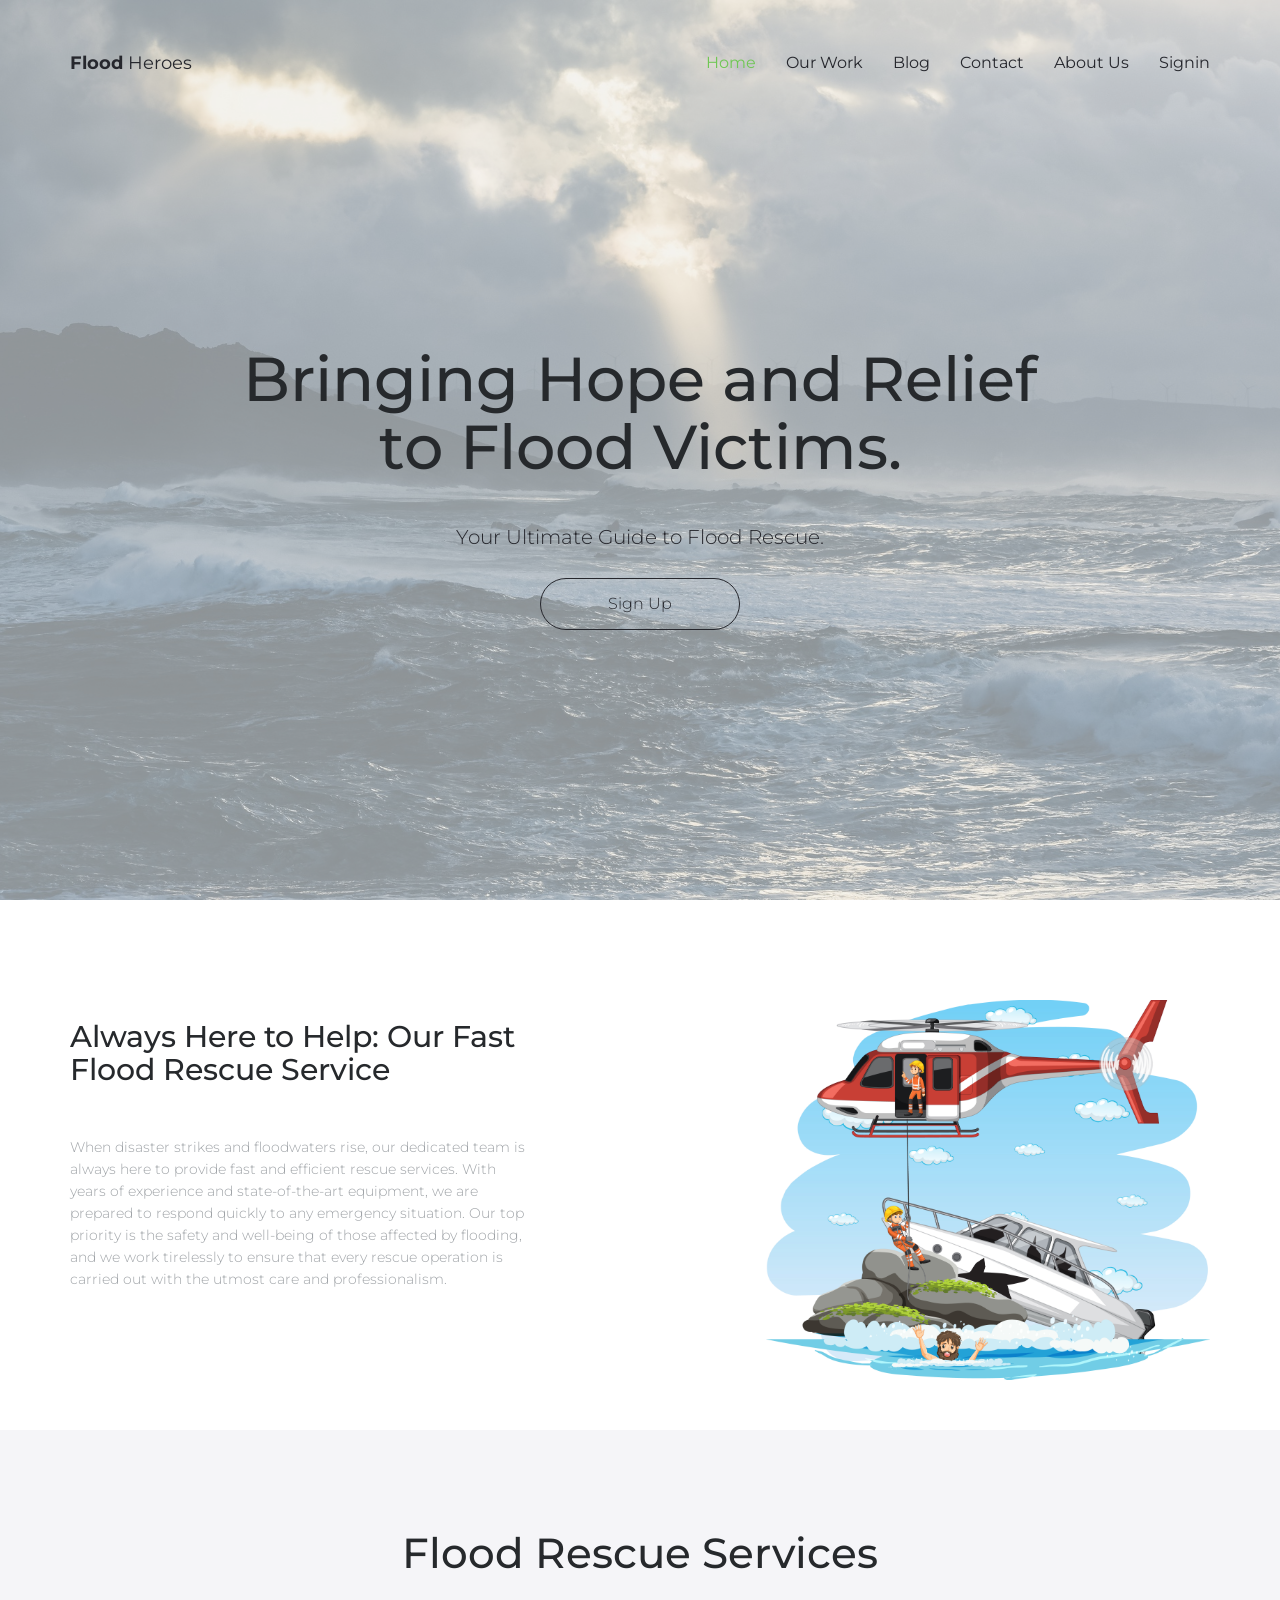
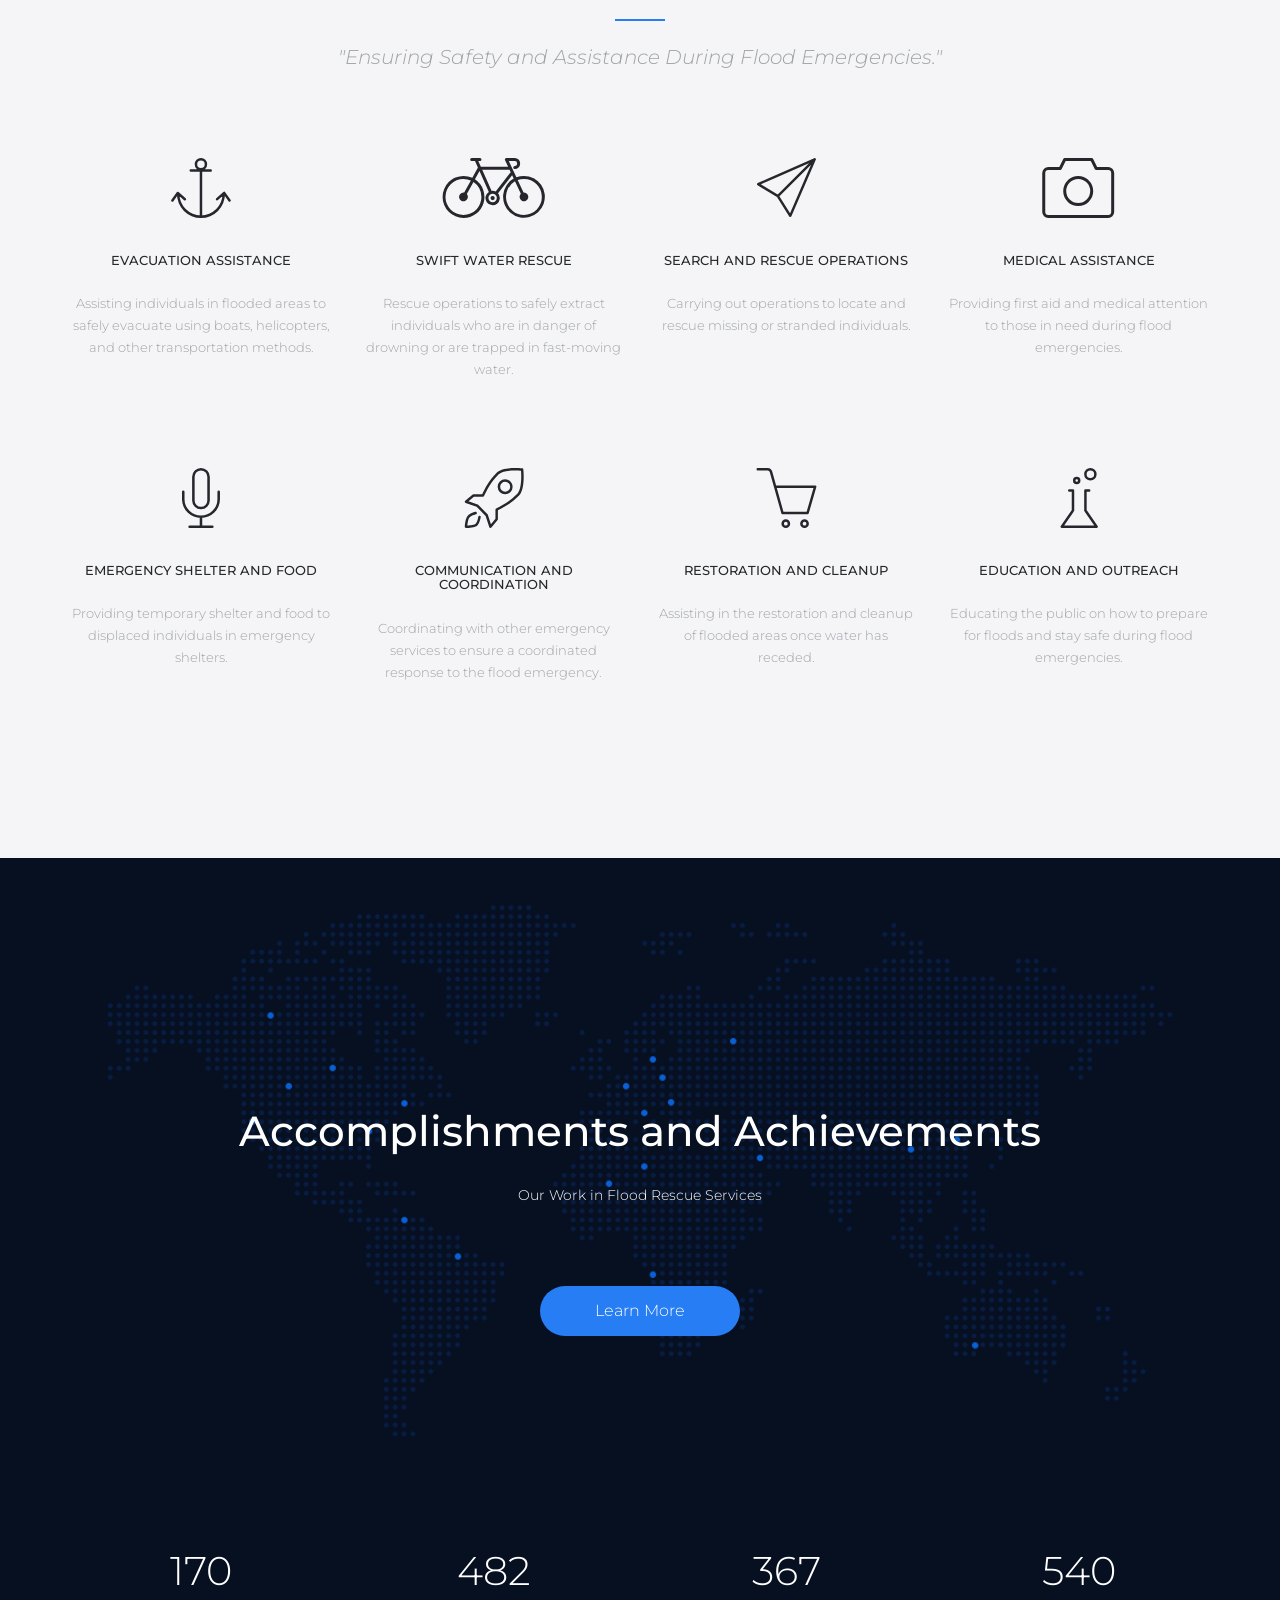
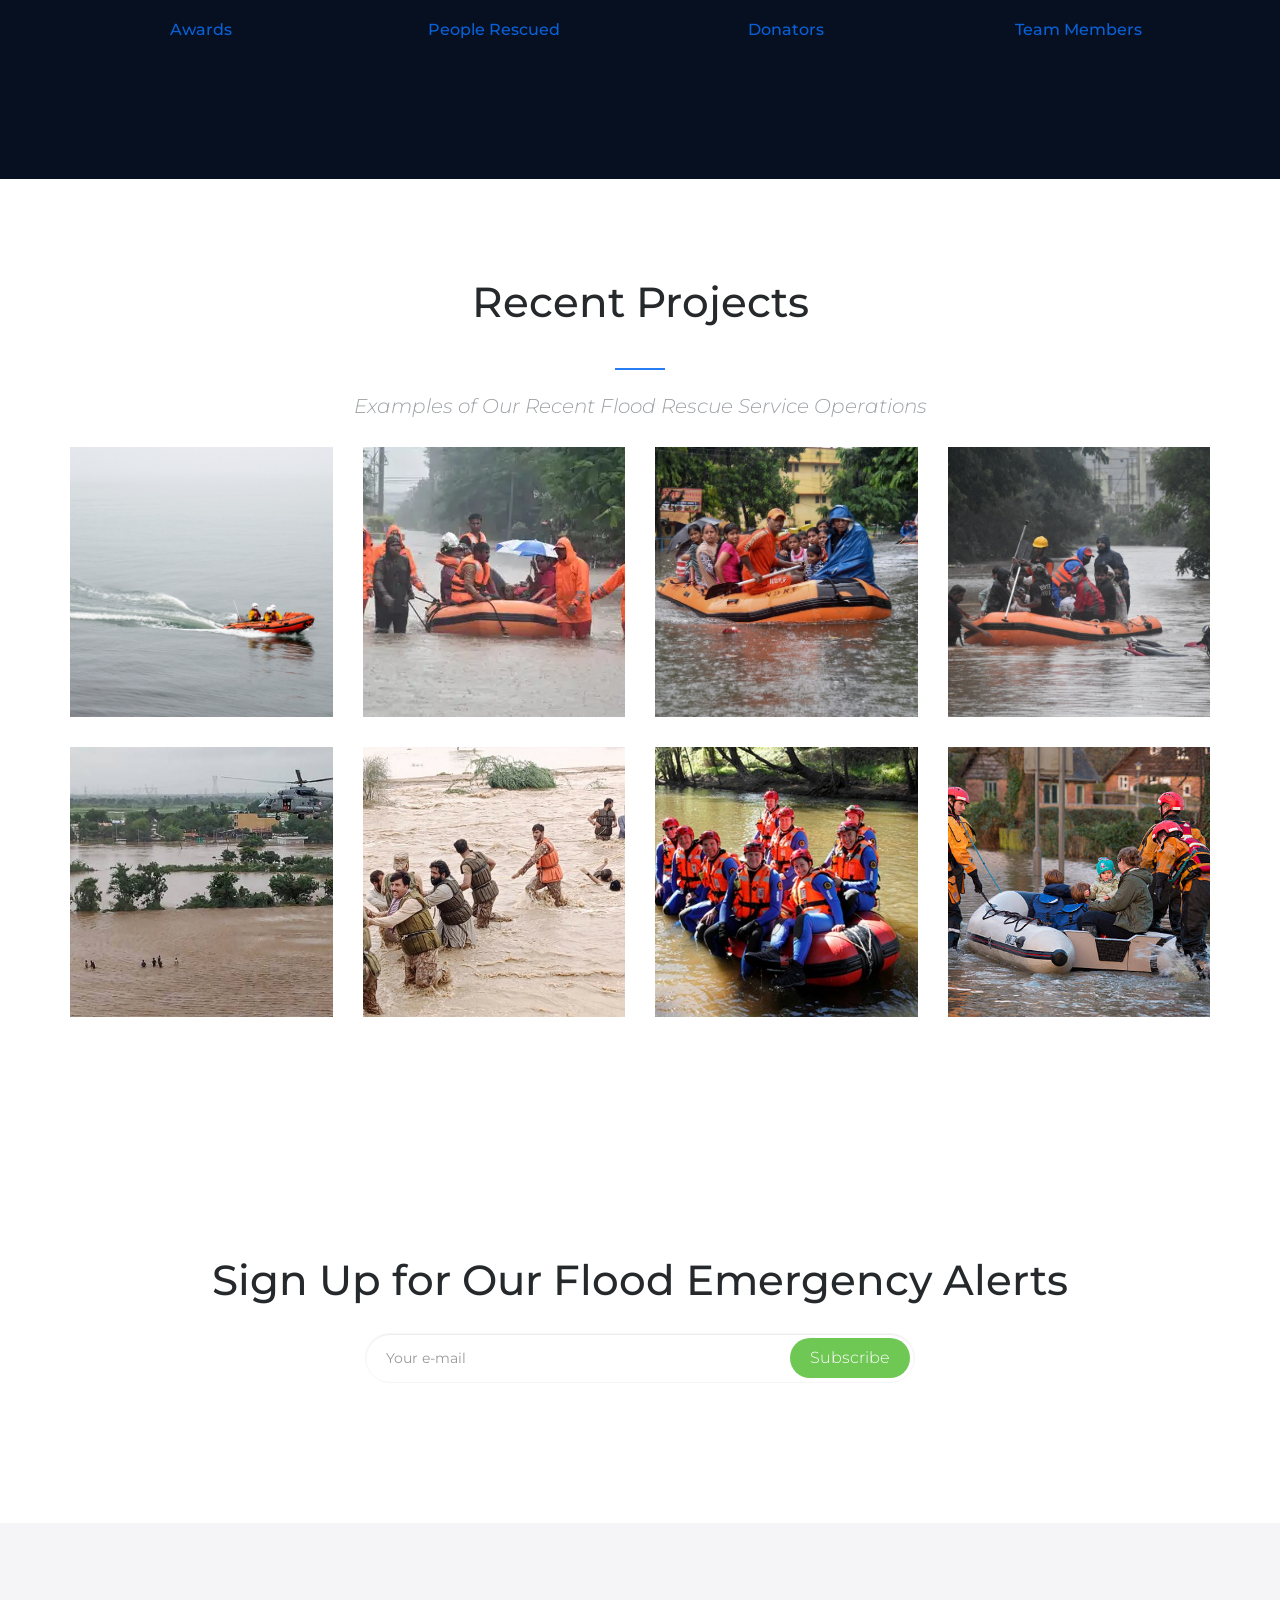
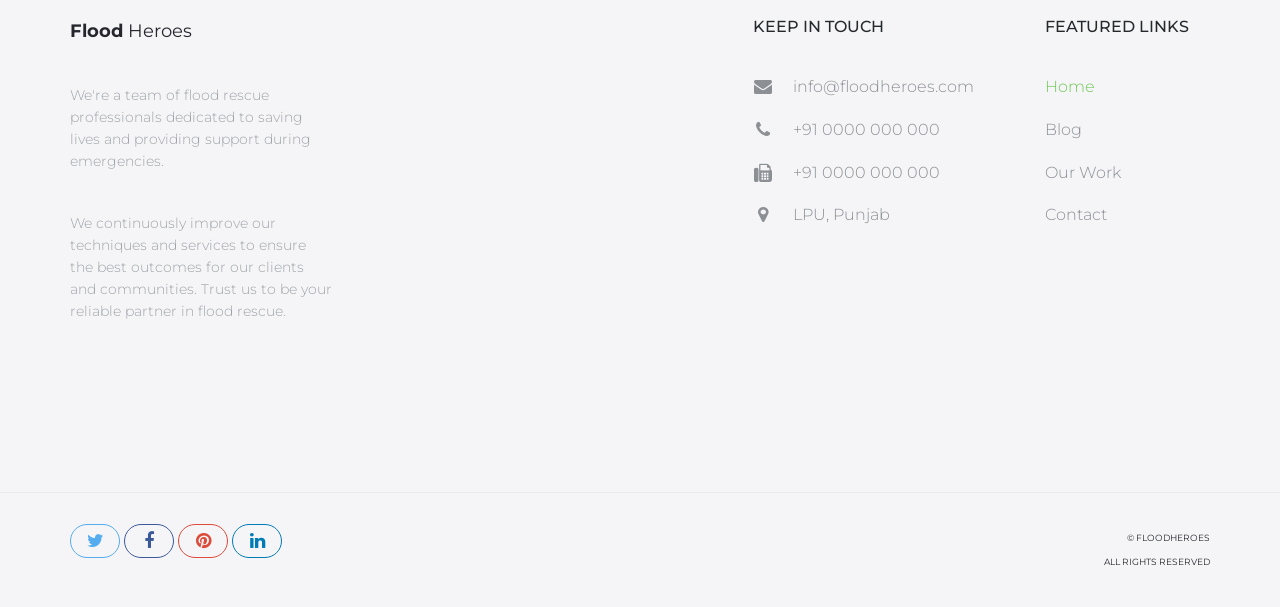
<file: flood website/index.html>
<!DOCTYPE html>
<html lang="en">

<head>

    <!-- Basic Page Needs
    ================================================== -->
    <meta http-equiv="Content-Type" content="text/html; charset=utf-8">
    <meta http-equiv="X-UA-Compatible" content="IE=edge">

    <title>Flood Heroes</title>

    <meta name="description" content="">
    <meta name="author" content="">
    <meta name="keywords" content="">

    <!-- Mobile Specific Metas
    ================================================== -->
    <meta name="viewport" content="width=device-width, minimum-scale=1.0, maximum-scale=1.0">
    <meta name="apple-mobile-web-app-capable" content="yes">

    <!-- Fonts -->
    <link href="https://fonts.googleapis.com/css?family=Montserrat:300,300i,400,600,700" rel="stylesheet">
    <link rel="stylesheet" href="http://cdnjs.cloudflare.com/ajax/libs/font-awesome/4.4.0/css/font-awesome.min.css">
    <link rel="stylesheet" href="https://cdnjs.cloudflare.com/ajax/libs/font-awesome/4.7.0/css/font-awesome.min.css">
    <!-- Favicon
    ================================================== -->
    <link rel="apple-touch-icon" sizes="180x180" href="assets/img/apple-touch-icon.png">
    <link rel="icon" type="image/png" sizes="16x16" href="assets/img/favicon.png">

    <!-- Stylesheets
    ================================================== -->
    <!-- Bootstrap core CSS -->
    <link href="assets/css/bootstrap.min.css" rel="stylesheet">

    <!-- Custom styles for this template -->
    <link href="assets/css/style.css" rel="stylesheet">
    <link href="assets/css/responsive.css" rel="stylesheet">

    <!-- HTML5 shim and Respond.js IE8 support of HTML5 elements and media queries -->
    <!--[if lt IE 9]>
    <script src="https://oss.maxcdn.com/libs/html5shiv/3.7.0/html5shiv.js"></script>
    <script src="https://oss.maxcdn.com/libs/respond.js/1.4.2/respond.min.js"></script>
    <![endif]-->

</head>

<body>

    <header id="masthead" class="site-header">
        <nav id="primary-navigation" class="site-navigation">
            <div class="container">

                <div class="navbar-header">

                    <a class="site-title"><span>Flood </span>Heroes</a>

                </div><!-- /.navbar-header -->

                <div class="collapse navbar-collapse" id="agency-navbar-collapse">

                    <ul class="nav navbar-nav navbar-right">

                        <li class="active"><a href="index.html" data-toggle="dropdown">Home</a></li>


                        </li>
                        <li><a href="our-work.html">Our Work</a></li>
                        <li><a href="blog.html">Blog</a></li>
                        <li><a href="contact.html">Contact</a></li>
                        <li><a href="about-us.html">About Us</a></li>
                        <li><a href="sign-in.html">Signin</a></li>

                    </ul>

                </div>

            </div>
        </nav><!-- /.site-navigation -->
    </header><!-- /#mastheaed -->

    <div id="hero" class="hero overlay">
        <div class="hero-content">
            <div class="hero-text">
                <h1>Bringing Hope and Relief to Flood Victims.</h1>
                <p>Your Ultimate Guide to Flood Rescue.</p>
                <a href="sign-up.html" class="btn btn-border">Sign Up</a>
            </div><!-- /.hero-text -->
        </div><!-- /.hero-content -->
    </div><!-- /.hero -->

    <main id="main" class="site-main">

        <section class="site-section section-features">
            <div class="container">
                <div class="row">
                    <div class="col-sm-5">
                        <h2>Always Here to Help: Our Fast Flood Rescue Service</h2>
                        <p>When disaster strikes and floodwaters rise, our dedicated team is always here to provide fast
                            and efficient rescue services. With years of experience and state-of-the-art equipment, we
                            are prepared to respond quickly to any emergency situation. Our top priority is the safety
                            and well-being of those affected by flooding, and we work tirelessly to ensure that every
                            rescue operation is carried out with the utmost care and professionalism.</p>
                    </div>
                    <div class="col-sm-7 hidden-xs">
                        <img src="assets/img/ipad-pro.png" alt="">
                    </div>
                </div>
            </div>
        </section><!-- /.section-features -->

        <section class="site-section section-services gray-bg text-center">
            <div class="container">
                <h2 class="heading-separator">Flood Rescue Services</h2>
                <p class="subheading-text">"Ensuring Safety and Assistance During Flood Emergencies."</p>
                <div class="row">
                    <div class="col-md-3 col-xs-6">
                        <div class="service">
                            <img src="assets/img/anchor.svg" alt="">
                            <h3 class="service-title">Evacuation Assistance</h3>
                            <p class="service-info"> Assisting individuals in flooded areas to safely evacuate using
                                boats, helicopters, and other transportation methods.</p>
                        </div><!-- /.service -->
                    </div>
                    <div class="col-md-3 col-xs-6">
                        <div class="service">
                            <img src="assets/img/bycicle.svg" alt="">
                            <h3 class="service-title">Swift Water Rescue</h3>
                            <p class="service-info">Rescue operations to safely extract individuals who are in danger of
                                drowning or are trapped in fast-moving water. </p>
                        </div><!-- /.service -->
                    </div>
                    <div class="col-md-3 col-xs-6">
                        <div class="service">
                            <img src="assets/img/paper-plane.svg" alt="">
                            <h3 class="service-title">Search and Rescue Operations</h3>
                            <p class="service-info">Carrying out operations to locate and rescue missing or stranded
                                individuals.</p>
                        </div><!-- /.service -->
                    </div>
                    <div class="col-md-3 col-xs-6">
                        <div class="service">
                            <img src="assets/img/photo.svg" alt="">
                            <h3 class="service-title">Medical Assistance</h3>
                            <p class="service-info">Providing first aid and medical attention to those in need during
                                flood emergencies.</p>
                        </div><!-- /.service -->
                    </div>
                    <div class="col-md-3 col-xs-6">
                        <div class="service">
                            <img src="assets/img/microphone.svg" alt="">
                            <h3 class="service-title">Emergency Shelter and Food</h3>
                            <p class="service-info">Providing temporary shelter and food to displaced individuals in
                                emergency shelters. </p>
                        </div><!-- /.service -->
                    </div>
                    <div class="col-md-3 col-xs-6">
                        <div class="service">
                            <img src="assets/img/rocket.svg" alt="">
                            <h3 class="service-title">Communication and Coordination</h3>
                            <p class="service-info">Coordinating with other emergency services to ensure a coordinated
                                response to the flood emergency.</p>
                        </div><!-- /.service -->
                    </div>
                    <div class="col-md-3 col-xs-6">
                        <div class="service">
                            <img src="assets/img/basket.svg" alt="">
                            <h3 class="service-title">Restoration and Cleanup</h3>
                            <p class="service-info">Assisting in the restoration and cleanup of flooded areas once water
                                has receded.</p>
                        </div><!-- /.service -->
                    </div>
                    <div class="col-md-3 col-xs-6">
                        <div class="service">
                            <img src="assets/img/chemestry.svg" alt="">
                            <h3 class="service-title">Education and Outreach</h3>
                            <p class="service-info">Educating the public on how to prepare for floods and stay safe
                                during flood emergencies.</p>
                        </div><!-- /.service -->
                    </div>
                </div>
            </div>
        </section><!-- /.section-services -->

        <section class="site-section section-map-feature text-center">

            <div class="container">
                <h2>Accomplishments and Achievements</h2>
                <p>Our Work in Flood Rescue Services</p>
                <a href="#" class="btn btn-fill">Learn More</a>
                <div class="row">
                    <div class="col-sm-3 col-xs-6">
                        <div class="counter-item">
                            <p class="counter" data-to="377" data-speed="2000">0</p>
                            <h3>Awards</h3>
                        </div><!-- /.counter-item -->
                    </div>
                    <div class="col-sm-3 col-xs-6">
                        <div class="counter-item">
                            <p class="counter" data-to="1204" data-speed="2000">0</p>
                            <h3>People Rescued</h3>
                        </div> <!-- /.counter-item -->
                    </div>
                    <div class="col-sm-3 col-xs-6">
                        <div class="counter-item">
                            <p class="counter" data-to="459" data-speed="1000">0</p>
                            <h3>Donators</h3>
                        </div><!-- /.counter-item -->
                    </div>
                    <div class="col-sm-3 col-xs-6">
                        <div class="counter-item">
                            <p class="counter" data-to="675" data-speed="1000">0</p>
                            <h3>Team Members</h3>
                        </div><!-- /.counter-item -->
                    </div>
                </div>
            </div>

        </section><!-- /.section-map-feature -->

        <section class="site-section section-portfolio">
            <div class="container">
                <div class="text-center">
                    <h2 class="heading-separator">Recent Projects</h2>
                    <p class="subheading-text">Examples of Our Recent Flood Rescue Service Operations</p>
                </div>
                <div class="row">
                    <div class="col-lg-3 col-md-4 col-xs-6" data-groups='["webdesign"]'>
                        <div class="portfolio-item">
                            <img src="assets/img/portfolio-1.jpg" class="img-res" alt="">
                            <h4 class="portfolio-item-title">USA Rescue</h4>
                            <a href="portfolio-item.html"><i class="fa fa-arrow-right" aria-hidden="true"></i></a>
                        </div><!-- /.portfolio-item -->
                    </div>
                    <div class="col-lg-3 col-md-4 col-xs-6" data-groups='["mobileapp"]'>
                        <div class="portfolio-item">
                            <img src="assets/img/portfolio-2.jpg" class="img-res" alt="">
                            <h4 class="portfolio-item-title">India Rescue</h4>
                            <a href="portfolio-item.html"><i class="fa fa-arrow-right" aria-hidden="true"></i></a>
                        </div><!-- /.portfolio-item -->
                    </div>
                    <div class="col-lg-3 col-md-4 col-xs-6" data-groups='["illustration"]'>
                        <div class="portfolio-item">
                            <img src="assets/img/portfolio-3.jpg" class="img-res" alt="">
                            <h4 class="portfolio-item-title">Bangladesh Rescue</h4>
                            <a href="portfolio-item.html"><i class="fa fa-arrow-right" aria-hidden="true"></i></a>
                        </div><!-- /.portfolio-item -->
                    </div>
                    <div class="col-lg-3 col-md-4 col-xs-6" data-groups='["branding"]'>
                        <div class="portfolio-item">
                            <img src="assets/img/portfolio-4.jpg" class="img-res" alt="">
                            <h4 class="portfolio-item-title">Myanmar Rescue</h4>
                            <a href="portfolio-item.html"><i class="fa fa-arrow-right" aria-hidden="true"></i></a>
                        </div><!-- /.portfolio-item -->
                    </div>
                    <div class="col-lg-3 col-md-4 col-xs-6" data-groups='["photography"]'>
                        <div class="portfolio-item">
                            <img src="assets/img/portfolio-5.jpg" class="img-res" alt="">
                            <h4 class="portfolio-item-title">Nepal Rescue</h4>
                            <a href="portfolio-item.html"><i class="fa fa-arrow-right" aria-hidden="true"></i></a>
                        </div><!-- /.portfolio-item -->
                    </div>
                    <div class="col-lg-3 col-md-4 col-xs-6" data-groups='["illustration"]'>
                        <div class="portfolio-item">
                            <img src="assets/img/portfolio-6.jpg" class="img-res" alt="">
                            <h4 class="portfolio-item-title">Bangladesh Rescue</h4>
                            <a href="portfolio-item.html"><i class="fa fa-arrow-right" aria-hidden="true"></i></a>
                        </div><!-- /.portfolio-item -->
                    </div>
                    <div class="col-lg-3 col-md-4 col-xs-6" data-groups='["mobileapp"]'>
                        <div class="portfolio-item">
                            <img src="assets/img/portfolio-7.jpg" class="img-res" alt="">
                            <h4 class="portfolio-item-title">Rescue</h4>
                            <a href="portfolio-item.html"><i class="fa fa-arrow-right" aria-hidden="true"></i></a>
                        </div><!-- /.portfolio-item -->
                    </div>
                    <div class="col-lg-3 col-md-4 col-xs-6" data-groups='["uiux"]'>
                        <div class="portfolio-item">
                            <img src="assets/img/portfolio-8.jpg" class="img-res" alt="">
                            <h4 class="portfolio-item-title">Rescue</h4>
                            <a href="portfolio-item.html"><i class="fa fa-arrow-right" aria-hidden="true"></i></a>
                        </div><!-- /.portfolio-item -->
                    </div>
                </div>
            </div>
        </section><!-- /.section-portfolio -->

        <section class="site-section section-newsletter text-center">
            <div class="container">
                <h2>Sign Up for Our Flood Emergency Alerts</h2>
                <form class="form-group newsletter-group">
                    <input type="email" class="form-control" placeholder="Your e-mail" required>
                    <button class="btn btn-green" type="button">Subscribe</button>
                </form><!-- /.newsletter-group -->
            </div>
        </section><!-- /.section-newsletter -->

    </main><!-- /#main -->

    <footer id="colophon" class="site-footer">
        <div class="container">
            <div class="row">
                <div class="col-md-3 col-sm-4 col-xs-6">
                    <a class="site-title"><span>Flood </span>Heroes</a>
                    <p>We're a team of flood rescue professionals dedicated to saving lives and providing support during
                        emergencies.</p>
                    <p>We continuously improve our techniques and services to ensure the best outcomes for our clients
                        and communities. Trust us to be your reliable partner in flood rescue.</p>
                </div>
                <div class="col-lg-offset-4 col-md-3 col-sm-4 col-md-offset-2 col-sm-offset-0 col-xs-6 ">
                    <h3>Keep in touch</h3>
                    <ul class="list-unstyled contact-links">
                        <li><i class="fa fa-envelope" aria-hidden="true"></i><a
                                href="mailto:info@agencyperfect.com">info@floodheroes.com</a></li>
                        <li><i class="fa fa-phone" aria-hidden="true"></i><a href="tel:+37400800000">+91 0000 000 000
                            </a></li>
                        <li><i class="fa fa-fax" aria-hidden="true"></i><a href="+37400900000">+91 0000 000 000</a>
                        </li>
                        <li><i class="fa fa-map-marker" aria-hidden="true"></i>
                            <p>LPU, Punjab</p>
                        </li>
                    </ul>
                </div>
                <div class="clearfix visible-xs"></div>
                <div class="col-lg-2 col-md-3 col-sm-4 col-xs-6">
                    <h3>Featured links</h3>
                    <ul class="list-unstyled">
                        <li class="active"><a href="index.html">Home</a></li>
                        <li><a href="blog.html">Blog</a></li>
                        <li><a href="our-work.html">Our Work</a></li>
                        <li><a href="contact.html">Contact</a></li>
                    </ul>
                </div>
            </div>
        </div>
        <div class="copyright">
            <div class="container">
                <div class="row">
                    <div class="col-xs-8">
                        <div class="social-links">
                            <a class="twitter-bg" href="#"><i class="fa fa-twitter"></i></a>
                            <a class="facebook-bg" href="#"><i class="fa fa-facebook"></i></a>
                            <a class="pinterest" href="#"><i class="fa fa-pinterest"></i></a>
                            <a class="linkedin-bg" href="#"><i class="fa fa-linkedin"></i></a>
                        </div><!-- /.social-links -->
                    </div>
                    <div class="col-xs-4">
                        <div class="text-right">
                            <p>&copy; FloodHeroes</p>
                            <p>All Rights Reserved</p>
                        </div>
                    </div>
                </div>
            </div>
        </div><!-- /.copyright -->
    </footer><!-- /#footer -->


    <!-- Bootstrap core JavaScript
    ================================================== -->
    <!-- Placed at the end of the document so the pages load faster -->
    <script src="https://ajax.googleapis.com/ajax/libs/jquery/3.1.1/jquery.min.js"></script>
    <script src="assets/js/bootstrap.min.js"></script>
    <script src="assets/js/bootstrap-select.min.js"></script>
    <script src="assets/js/jquery.slicknav.min.js"></script>
    <script src="assets/js/jquery.countTo.min.js"></script>
    <script src="assets/js/jquery.shuffle.min.js"></script>
    <script src="assets/js/script.js"></script>

</body>

</html>
</file>
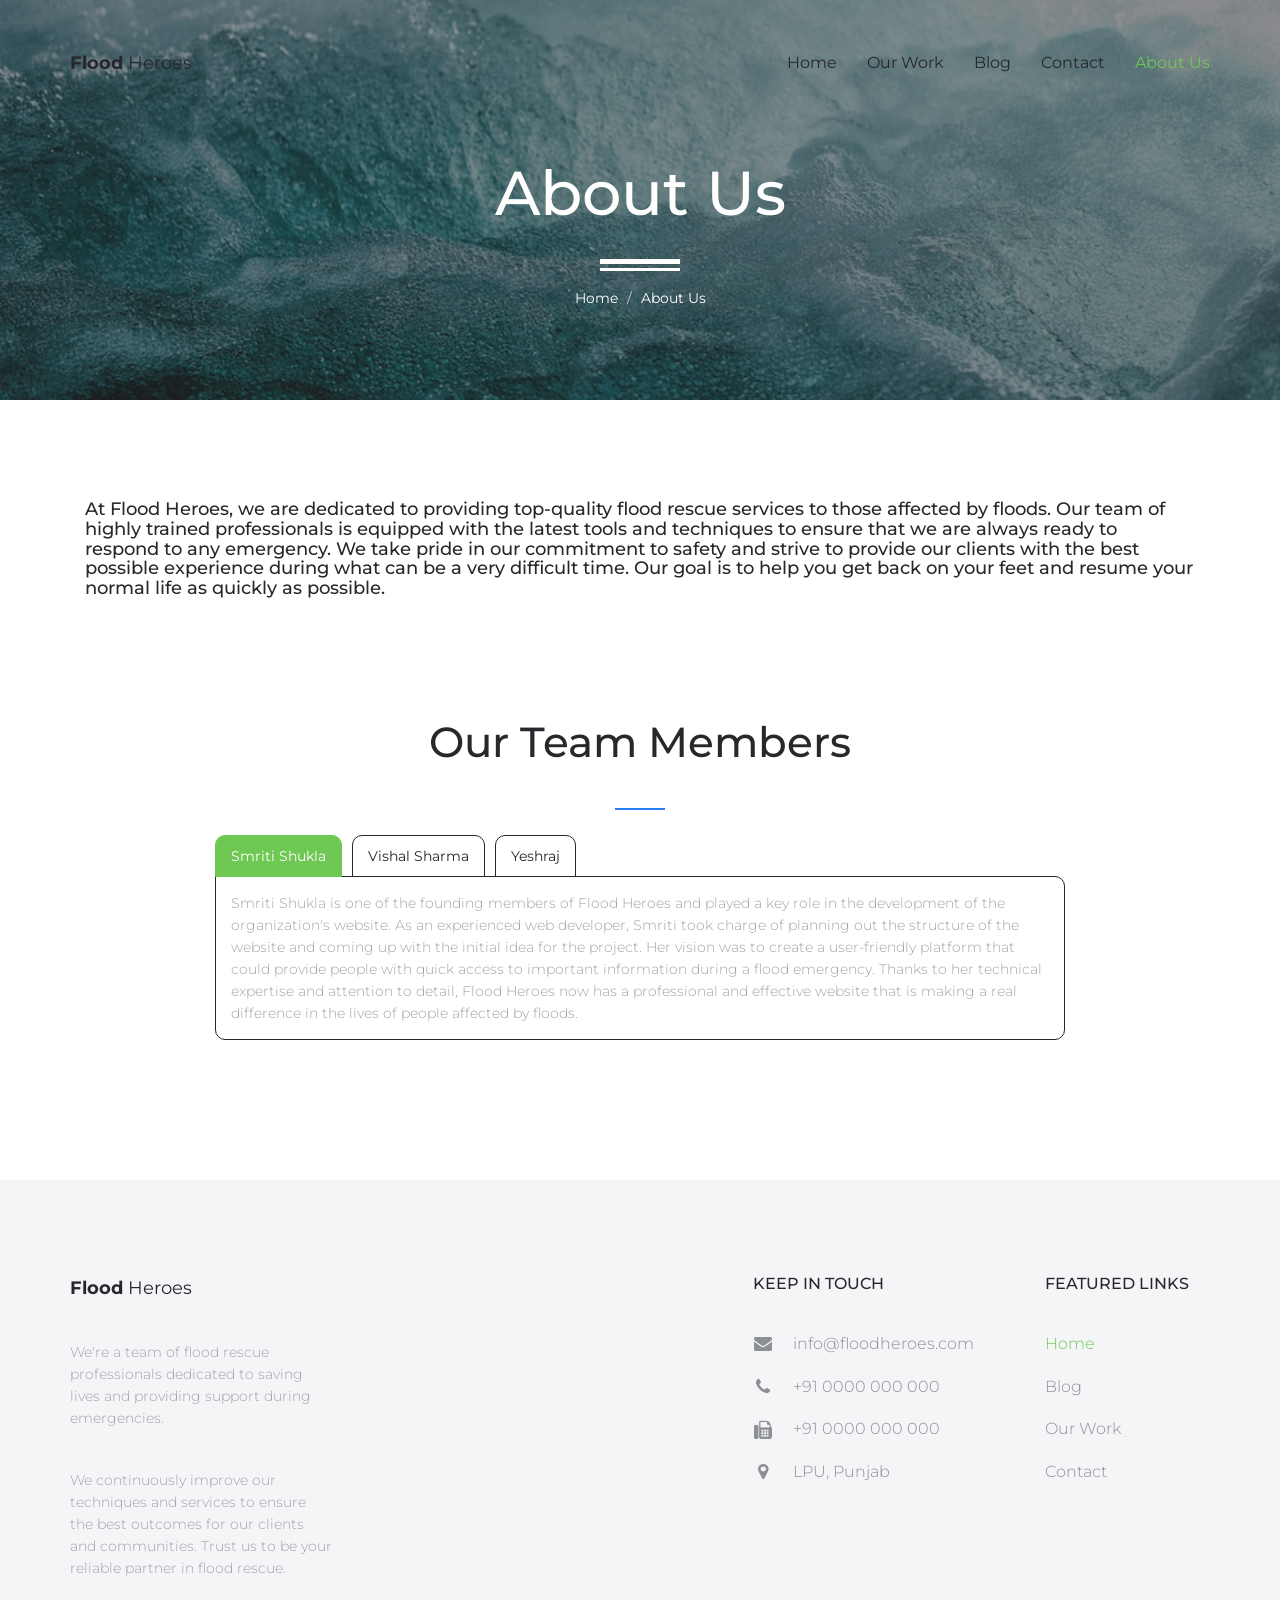
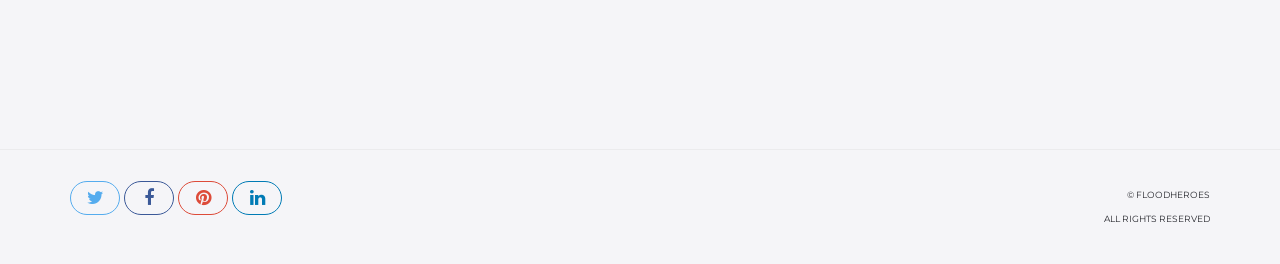
<file: flood website/about-us.html>
<!DOCTYPE html>
<html lang="en">

<head>

    <!-- Basic Page Needs
    ================================================== -->
    <meta http-equiv="Content-Type" content="text/html; charset=utf-8">
    <meta http-equiv="X-UA-Compatible" content="IE=edge">

    <title>Flood Heroes</title>

    <meta name="description" content="">
    <meta name="author" content="">
    <meta name="keywords" content="">

    <!-- Mobile Specific Metas
    ================================================== -->
    <meta name="viewport" content="width=device-width, minimum-scale=1.0, maximum-scale=1.0">
    <meta name="apple-mobile-web-app-capable" content="yes">

    <!-- Fonts -->
    <link href="https://fonts.googleapis.com/css?family=Montserrat:300,300i,400,600,700" rel="stylesheet">
    <link rel="stylesheet" href="http://cdnjs.cloudflare.com/ajax/libs/font-awesome/4.4.0/css/font-awesome.min.css">
    <link rel="stylesheet" href="https://cdnjs.cloudflare.com/ajax/libs/font-awesome/4.7.0/css/font-awesome.min.css">

    <!-- Favicon
    ================================================== -->
    <link rel="apple-touch-icon" sizes="180x180" href="assets/img/apple-touch-icon.png">
    <link rel="icon" type="image/png" sizes="16x16" href="assets/img/favicon.png">

    <!-- Stylesheets
    ================================================== -->
    <!-- Bootstrap core CSS -->
    <link href="assets/css/bootstrap.min.css" rel="stylesheet">

    <!-- Custom styles for this template -->
    <link href="assets/css/style.css" rel="stylesheet">
    <link href="assets/css/responsive.css" rel="stylesheet">

    <!-- HTML5 shim and Respond.js IE8 support of HTML5 elements and media queries -->
    <!--[if lt IE 9]>
    <script src="https://oss.maxcdn.com/libs/html5shiv/3.7.0/html5shiv.js"></script>
    <script src="https://oss.maxcdn.com/libs/respond.js/1.4.2/respond.min.js"></script>
    <![endif]-->

</head>

<body>

    <header id="masthead" class="site-header">
        <nav id="primary-navigation" class="site-navigation">
            <div class="container">

                <div class="navbar-header">

                    <a class="site-title"><span>Flood </span>Heroes</a>

                </div><!-- /.navbar-header -->

                <div class="collapse navbar-collapse" id="agency-navbar-collapse">

                    <ul class="nav navbar-nav navbar-right">

                        <li><a href="index.html">Home</a></li>
                        <li><a href="our-work.html">Our Work</a></li>
                        <li><a href="blog.html">Blog</a></li>
                        <li><a href="contact.html">Contact</a></li>
                        <li class="active"><a href="about-us.html">About Us</a></li>

                    </ul>

                </div>

            </div>
        </nav><!-- /.site-navigation -->
    </header><!-- /#mastheaed -->

    <div id="hero" class="hero overlay subpage-hero portfolio-hero">
        <div class="hero-content">
            <div class="hero-text">
                <h1>About Us</h1>
                <ol class="breadcrumb">
                    <li class="breadcrumb-item"><a href="#">Home</a></li>
                    <li class="breadcrumb-item active">About Us</li>
                </ol>
            </div><!-- /.hero-text -->
        </div><!-- /.hero-content -->
    </div><!-- /.hero -->

    <main id="main" class="site-main">

        <section class="site-section section-ui-elements">
            <div class="container">

                <div class="typography">
                    <h4 style="max-width: 1500px; margin: 0 auto; padding: 0 15px;">At Flood Heroes, we are dedicated to providing top-quality flood rescue services to those
                        affected by floods. Our team of highly trained professionals is equipped with the latest tools
                        and techniques to ensure that we are always ready to respond to any emergency. We take pride in
                        our commitment to safety and strive to provide our clients with the best possible experience
                        during what can be a very difficult time. Our goal is to help you get back on your feet and
                        resume your normal life as quickly as possible.</h4>
                        <br><br><br><br><br><br>



                </div><!-- /.typography -->
                <div class="ui-tabs-accordion mt-50" style="max-width: 850px; margin: 0 auto; padding: 0 15px;">
                    <h2 class="text-center heading-separator">Our Team Members</h2>
                    <div class="row">

                        <div >

                            <ul class="nav nav-tabs tab-style" role="tablist">
                                <li class="active"><a aria-expanded="true" href="#htab1" role="tab"
                                        data-toggle="tab">Smriti Shukla</a></li>
                                <li class=""><a aria-expanded="false" href="#htab2" role="tab" data-toggle="tab">Vishal Sharma</a></li>
                                <li class=""><a aria-expanded="false" href="#htab3" role="tab" data-toggle="tab">Yeshraj</a></li>
                            </ul><!-- /.nav-tabs -->

                            <div class="tab-content">
                                <div class="tab-pane fade active in" id="htab1">
                                    <p>Smriti Shukla is one of the founding members of Flood Heroes and played a key role in the development of the organization's website. As an experienced web developer, Smriti took charge of planning out the structure of the website and coming up with the initial idea for the project. Her vision was to create a user-friendly platform that could provide people with quick access to important information during a flood emergency. Thanks to her technical expertise and attention to detail, Flood Heroes now has a professional and effective website that is making a real difference in the lives of people affected by floods.
                                </div><!-- /.tab-pane  -->
                                <div class="tab-pane fade" id="htab2">
                                    <p>Meet Vishal Sharma, one of our talented team members at Flood Heroes. Vishal played a crucial role in helping us write the final report for our project, which detailed our findings and recommendations for future flood rescue services. In addition, he was instrumental in creating the 'Our Work' page on our website, where we showcase some of the projects we've worked on in the past. His attention to detail and expertise in technical writing were invaluable assets to our team. We're grateful to have him as part of our crew!</p>
                                </div><!-- /.tab-pane -->
                                <div class="tab-pane fade" id="htab3">
                                    <p>Yeshraj, played a vital role in our project by helping us with the initial planning and work plan of the website. He was responsible for researching and finding relevant assets for the website, such as images and videos. Yeshraj's contribution was invaluable as it helped us to stay on track and ensure that the website was completed on time. His attention to detail and dedication to the project ensured that everything was executed seamlessly. We are grateful for his hard work and contributions to the success of the Flood Heroes website.</p>
                                </div><!-- /.tab-pane  -->
                            </div><!-- /.tab-content -->





                        </div>
                    </div>
                    </div>
                </div>


            </div>
        </section><!-- /.section-ui-elements -->

    </main><!-- /#main -->

    <footer id="colophon" class="site-footer">
        <div class="container">
            <div class="row">
                <div class="col-md-3 col-sm-4 col-xs-6">
                    <a class="site-title"><span>Flood </span>Heroes</a>
                    <p>We're a team of flood rescue professionals dedicated to saving lives and providing support during
                        emergencies.</p>
                    <p>We continuously improve our techniques and services to ensure the best outcomes for our clients
                        and communities. Trust us to be your reliable partner in flood rescue.</p>
                </div>
                <div class="col-lg-offset-4 col-md-3 col-sm-4 col-md-offset-2 col-sm-offset-0 col-xs-6 ">
                    <h3>Keep in touch</h3>
                    <ul class="list-unstyled contact-links">
                        <li><i class="fa fa-envelope" aria-hidden="true"></i><a
                                href="mailto:info@agencyperfect.com">info@floodheroes.com</a></li>
                        <li><i class="fa fa-phone" aria-hidden="true"></i><a href="tel:+37400800000">+91 0000 000 000
                            </a></li>
                        <li><i class="fa fa-fax" aria-hidden="true"></i><a href="+37400900000">+91 0000 000 000</a>
                        </li>
                        <li><i class="fa fa-map-marker" aria-hidden="true"></i>
                            <p>LPU, Punjab</p>
                        </li>
                    </ul>
                </div>
                <div class="clearfix visible-xs"></div>
                <div class="col-lg-2 col-md-3 col-sm-4 col-xs-6">
                    <h3>Featured links</h3>
                    <ul class="list-unstyled">
                        <li class="active"><a href="index.html">Home</a></li>
                        <li><a href="blog.html">Blog</a></li>
                        <li><a href="our-work.html">Our Work</a></li>
                        <li><a href="contact.html">Contact</a></li>
                    </ul>
                </div>
            </div>
        </div>
        <div class="copyright">
            <div class="container">
                <div class="row">
                    <div class="col-xs-8">
                        <div class="social-links">
                            <a class="twitter-bg" href="#"><i class="fa fa-twitter"></i></a>
                            <a class="facebook-bg" href="#"><i class="fa fa-facebook"></i></a>
                            <a class="pinterest" href="#"><i class="fa fa-pinterest"></i></a>
                            <a class="linkedin-bg" href="#"><i class="fa fa-linkedin"></i></a>
                        </div><!-- /.social-links -->
                    </div>
                    <div class="col-xs-4">
                        <div class="text-right">
                            <p>&copy; FloodHeroes</p>
                            <p>All Rights Reserved</p>
                        </div>
                    </div>
                </div>
            </div>
        </div><!-- /.copyright -->
    </footer><!-- /#footer -->


    <!-- Bootstrap core JavaScript
    ================================================== -->
    <!-- Placed at the end of the document so the pages load faster -->
    <script src="https://ajax.googleapis.com/ajax/libs/jquery/3.1.1/jquery.min.js"></script>
    <script src="assets/js/bootstrap.min.js"></script>
    <script src="assets/js/bootstrap-select.min.js"></script>
    <script src="assets/js/jquery.slicknav.min.js"></script>
    <script src="assets/js/jquery.countTo.min.js"></script>
    <script src="assets/js/jquery.shuffle.min.js"></script>
    <script src="assets/js/script.js"></script>

</body>

</html>
</file>
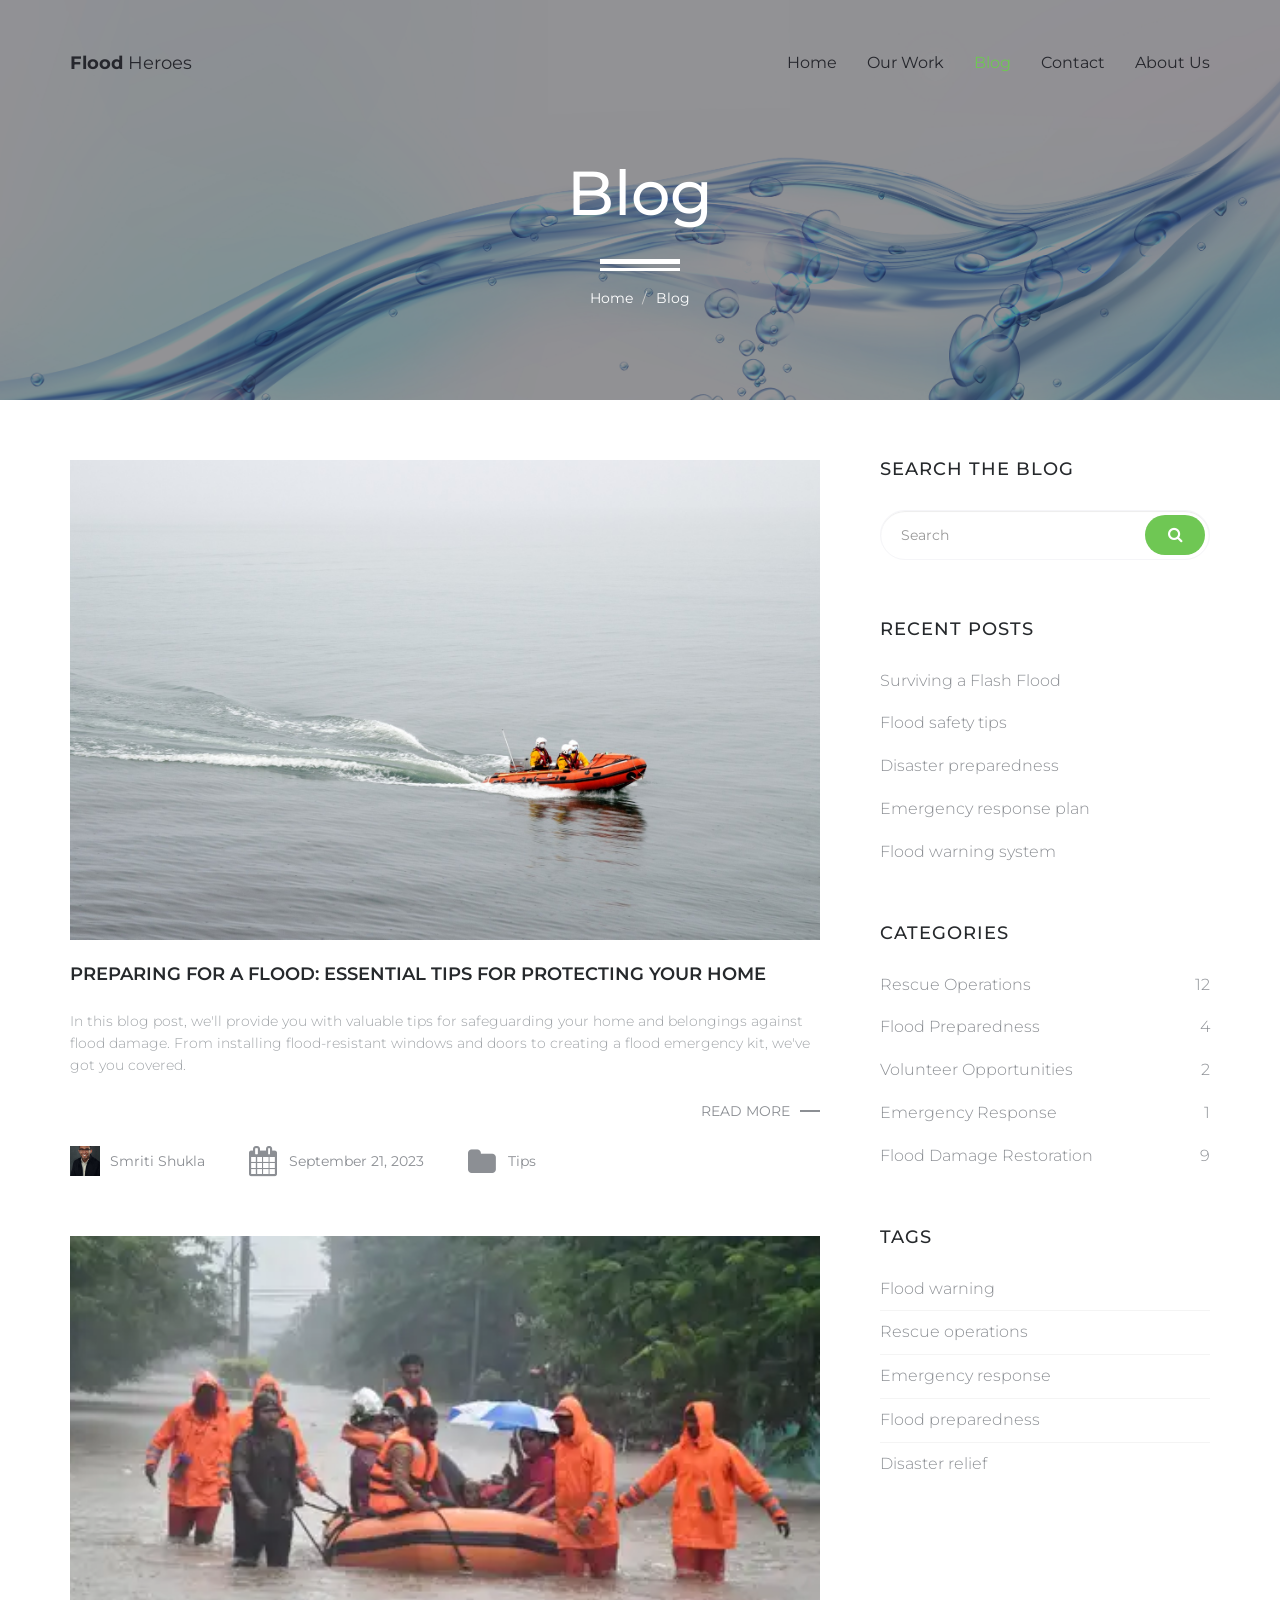
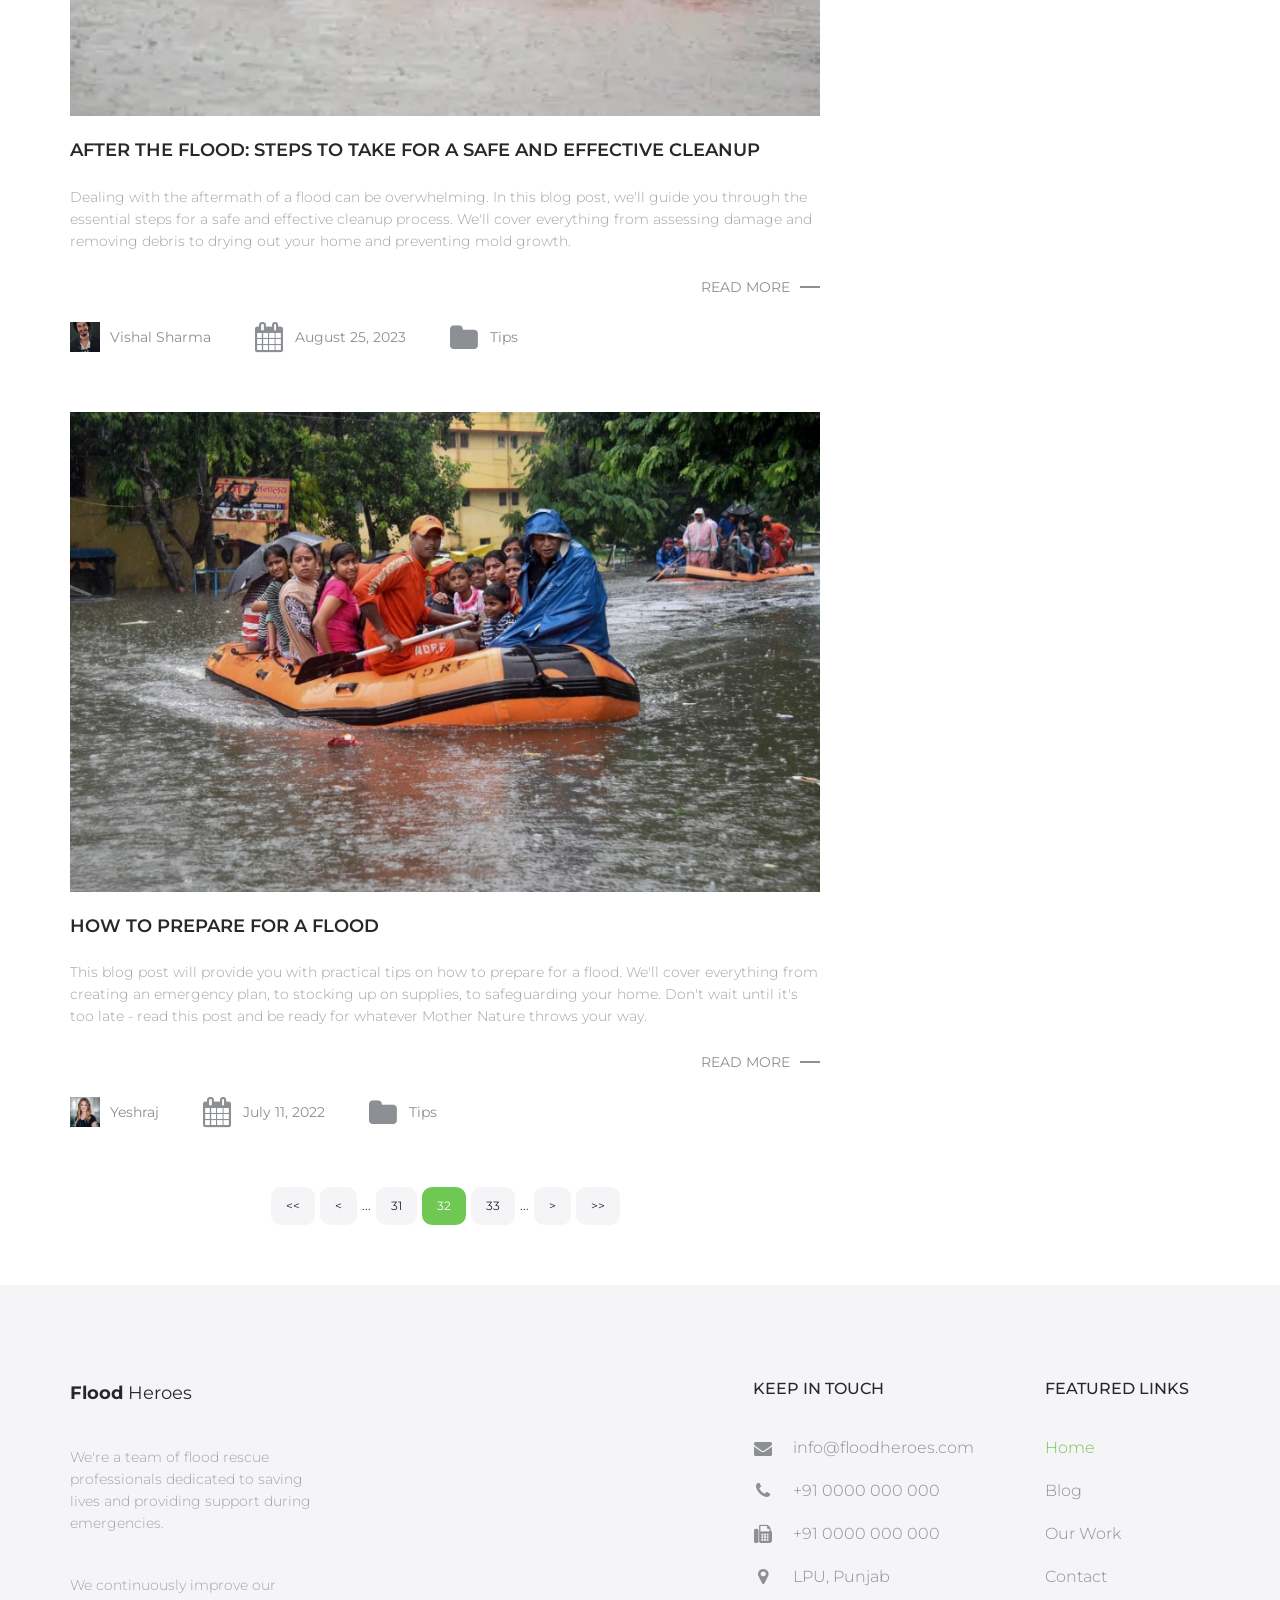
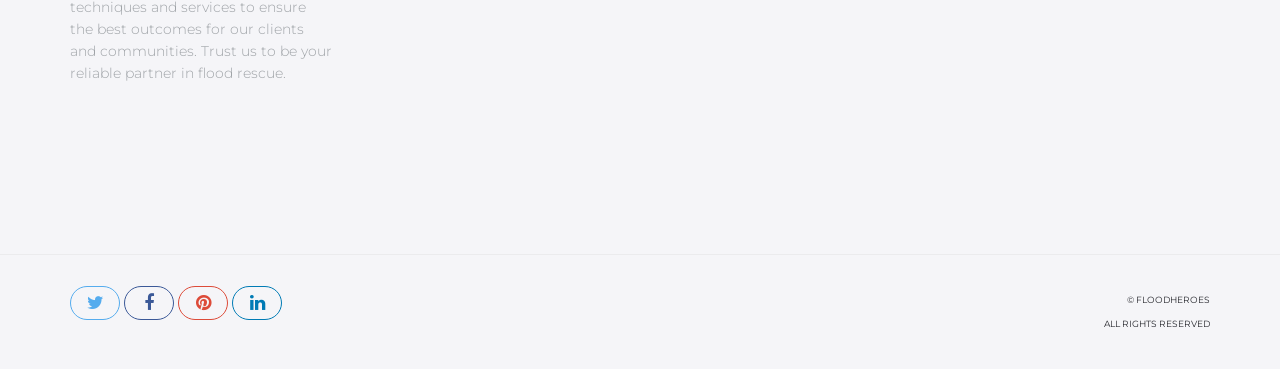
<file: flood website/blog.html>
<!DOCTYPE html>
<html lang="en">

<head>

    <!-- Basic Page Needs
    ================================================== -->
    <meta http-equiv="Content-Type" content="text/html; charset=utf-8">
    <meta http-equiv="X-UA-Compatible" content="IE=edge">

    <title>Flood Heroes</title>

    <meta name="description" content="">
    <meta name="author" content="">
    <meta name="keywords" content="">

    <!-- Mobile Specific Metas
    ================================================== -->
    <meta name="viewport" content="width=device-width, minimum-scale=1.0, maximum-scale=1.0">
    <meta name="apple-mobile-web-app-capable" content="yes">

    <!-- Fonts -->
    <link href="https://fonts.googleapis.com/css?family=Montserrat:300,300i,400,600,700" rel="stylesheet">
    <link rel="stylesheet" href="http://cdnjs.cloudflare.com/ajax/libs/font-awesome/4.4.0/css/font-awesome.min.css">
    <link rel="stylesheet" href="https://cdnjs.cloudflare.com/ajax/libs/font-awesome/4.7.0/css/font-awesome.min.css">

    <!-- Favicon
    ================================================== -->
    <link rel="apple-touch-icon" sizes="180x180" href="assets/img/apple-touch-icon.png">
    <link rel="icon" type="image/png" sizes="16x16" href="assets/img/favicon.png">

    <!-- Stylesheets
    ================================================== -->
    <!-- Bootstrap core CSS -->
    <link href="assets/css/bootstrap.min.css" rel="stylesheet">

    <!-- Custom styles for this template -->
    <link href="assets/css/style.css" rel="stylesheet">
    <link href="assets/css/responsive.css" rel="stylesheet">

    <!-- HTML5 shim and Respond.js IE8 support of HTML5 elements and media queries -->
    <!--[if lt IE 9]>
    <script src="https://oss.maxcdn.com/libs/html5shiv/3.7.0/html5shiv.js"></script>
    <script src="https://oss.maxcdn.com/libs/respond.js/1.4.2/respond.min.js"></script>
    <![endif]-->

</head>

<body>

    <header id="masthead" class="site-header">
        <nav id="primary-navigation" class="site-navigation">
            <div class="container">

                <div class="navbar-header">

                    <a class="site-title"><span>Flood </span>Heroes</a>

                </div><!-- /.navbar-header -->

                <div class="collapse navbar-collapse" id="agency-navbar-collapse">

                    <ul class="nav navbar-nav navbar-right">

                        <li><a href="/index.html">Home</a></li>

                        <li><a href="our-work.html">Our Work</a></li>
                        <li class="active"><a href="blog.html">Blog</a></li>
                        <li><a href="contact.html">Contact</a></li>
                        <li><a href="about-us.html">About Us</a></li>

                    </ul>

                </div>

            </div>
        </nav><!-- /.site-navigation -->
    </header><!-- /#mastheaed -->

    <div id="hero" class="hero overlay subpage-hero blog-hero">
        <div class="hero-content">
            <div class="hero-text">
                <h1>Blog</h1>
                <ol class="breadcrumb">
                    <li class="breadcrumb-item"><a href="#">Home</a></li>
                    <li class="breadcrumb-item active">Blog</li>
                </ol>
            </div><!-- /.hero-text -->
        </div><!-- /.hero-content -->
    </div><!-- /.hero -->

    <main id="main" class="site-main">

        <section class="site-section subpage-site-section section-blog">
            <div class="container">
                <div class="row">
                    <div class="col-md-8">
                        <article class="blog-post">
                            <a href="blog-post.html">
                                <img src="assets/img/portfolio-1.jpg" class="img-res" alt="">
                            </a>
                            <div class="post-content">
                                <h3 class="post-title"><a href="blog-post.html">Preparing for a Flood: Essential Tips for Protecting Your Home</a>
                                </h3>
                                <p>In this blog post, we'll provide you with valuable tips for safeguarding your home and belongings against flood damage. From installing flood-resistant windows and doors to creating a flood emergency kit, we've got you covered.</p>
                                <div class="text-right">
                                    <a class="read-more" href="blog-post.html">Read more</a>
                                </div>
                                <div class="post-meta">
                                    <span class="post-author">
                                        <a href="#"><img class="img-res" src="assets/img/author.jpg" alt="">Smriti Shukla</a>
                                    </span>
                                    <span class="post-date">
                                        <a href=""><i class="fa fa-calendar" aria-hidden="true"></i>September 21,
                                            2023</a>
                                    </span>
                                    <span class="post-category">
                                        <a href=""><i class="fa fa-folder" aria-hidden="true"></i>Tips</a>
                                    </span>
                                </div><!-- /.post-meta -->
                            </div><!-- /.post-content -->
                        </article><!-- /.blog-post -->
                        <article class="blog-post">
                            <a href="blog-post.html">
                                <img src="assets/img/portfolio-2.jpg" class="img-res" alt="">
                            </a>
                            <div class="post-content">
                                <h3 class="post-title"><a href="blog-post.html">After the Flood: Steps to Take for a Safe and Effective Cleanup</a>
                                </h3>
                                <p>Dealing with the aftermath of a flood can be overwhelming. In this blog post, we'll guide you through the essential steps for a safe and effective cleanup process. We'll cover everything from assessing damage and removing debris to drying out your home and preventing mold growth.</p>
                                <div class="text-right">
                                    <a class="read-more" href="blog-post.html">Read more</a>
                                </div>
                                <div class="post-meta">
                                    <span class="post-author">
                                        <a href="#"><img class="img-res" src="assets/img/author-3.jpg" alt="">Vishal Sharma</a>
                                    </span>
                                    <span class="post-date">
                                        <a href=""><i class="fa fa-calendar" aria-hidden="true"></i>August 25, 2023</a>
                                    </span>
                                    <span class="post-category">
                                        <a href=""><i class="fa fa-folder" aria-hidden="true"></i>Tips</a>
                                    </span>
                                </div><!-- /.post-meta -->
                            </div><!-- /.post-content -->
                        </article><!-- /.blog-post -->
                        <article class="blog-post">
                            <a href="blog-post.html">
                                <img src="assets/img/portfolio-3.jpg" class="img-res" alt="">
                            </a>
                            <div class="post-content">
                                <h3 class="post-title"><a href="blog-post.html">How to Prepare for a Flood</a></h3>
                                <p>This blog post will provide you with practical tips on how to prepare for a flood. We'll cover everything from creating an emergency plan, to stocking up on supplies, to safeguarding your home. Don't wait until it's too late - read this post and be ready for whatever Mother Nature throws your way.</p>
                                <div class="text-right">
                                    <a class="read-more" href="blog-post.html">Read more</a>
                                </div>
                                <div class="post-meta">
                                    <span class="post-author">
                                        <a href="#"><img class="img-res" src="assets/img/author-2.jpg" alt="">Yeshraj</a>
                                    </span>
                                    <span class="post-date">
                                        <a href=""><i class="fa fa-calendar" aria-hidden="true"></i>July 11, 2022</a>
                                    </span>
                                    <span class="post-category">
                                        <a href=""><i class="fa fa-folder" aria-hidden="true"></i>Tips</a>
                                    </span>
                                </div><!-- /.post-meta -->
                            </div><!-- /.post-content -->
                        </article><!-- /.blog-post -->

                        <div class="ui-pagination mt-50">
                            <div class="row">
                                <div class="col-md-12 text-center">
                                    <ul class="pagination">
                                        <li><a href="#">&lt;&lt;</a></li>
                                        <li><a href="#">&lt;</a></li>
                                        <li class="more"><a href="#">...</a></li>
                                        <li><a href="#">31</a></li>
                                        <li class="active"><a href="#">32</a></li>
                                        <li><a href="#">33</a></li>
                                        <li class="more"><a href="#">...</a></li>
                                        <li><a href="#">&gt;</a></li>
                                        <li><a href="#">&gt;&gt;</a></li>
                                    </ul><!-- /.pagination -->
                                </div>
                            </div>
                        </div><!-- /.ui-pagination -->
                    </div>
                    <aside class="col-md-4">
                        <div class="sidebar">
                            <div class="widget search-form">
                                <h4 class="widget-title">Search the blog</h4>
                                <form class="form-group">
                                    <input type="text" class="form-control" placeholder="Search" required>
                                    <button class="btn btn-green" type="button"><i class="fa fa-search"
                                            aria-hidden="true"></i></button>
                                </form>
                            </div><!-- /.search-form -->
                            <div class="widget widget-recent-posts">
                                <h4 class="widget-title">Recent posts</h4>
                                <ul class="list-unstyled">
                                    <li><a href="#">Surviving a Flash Flood</a></li>
                                    <li><a href="#">Flood safety tips</a></li>
                                    <li><a href="#">Disaster preparedness</a></li>
                                    <li><a href="#">Emergency response plan</a></li>
                                    <li><a href="#">Flood warning system</a></li>
                                </ul>
                            </div><!-- /.widget-recent-posts -->
                            <div class="widget widget-categories">
                                <h4 class="widget-title">Categories</h4>
                                <ul class="list-unstyled">
                                    <li><a href="#">Rescue Operations<span>12</span></a></li>
                                    <li><a href="#">Flood Preparedness<span>4</span></a></li>
                                    <li><a href="#">Volunteer Opportunities<span>2</span></a></li>
                                    <li><a href="#">Emergency Response<span>1</span></a></li>
                                    <li><a href="#">Flood Damage Restoration<span>9</span></a></li>
                                </ul>
                            </div><!-- /.widget-categories -->
                            <div class="widget widget-tags">
                                <h4 class="widget-title">Tags</h4>
                                <ul class="list-unstyled">
                                    <li><a href="#">Flood warning</a></li>
                                    <li><a href="#">Rescue operations</a></li>
                                    <li><a href="#">Emergency response</a></li>
                                    <li><a href="#">Flood preparedness</a></li>
                                    <li><a href="#">Disaster relief</a></li>
                                </ul>
                            </div><!-- /.widget-tags -->
                        </div><!-- /.sidebar -->
                    </aside>
                </div>
            </div>
        </section><!-- /.section-portfolio -->

    </main><!-- /#main -->

    <footer id="colophon" class="site-footer">
        <div class="container">
            <div class="row">
                <div class="col-md-3 col-sm-4 col-xs-6">
                    <a class="site-title"><span>Flood </span>Heroes</a>
                    <p>We're a team of flood rescue professionals dedicated to saving lives and providing support during
                        emergencies.</p>
                    <p>We continuously improve our techniques and services to ensure the best outcomes for our clients
                        and communities. Trust us to be your reliable partner in flood rescue.</p>
                </div>
                <div class="col-lg-offset-4 col-md-3 col-sm-4 col-md-offset-2 col-sm-offset-0 col-xs-6 ">
                    <h3>Keep in touch</h3>
                    <ul class="list-unstyled contact-links">
                        <li><i class="fa fa-envelope" aria-hidden="true"></i><a
                                href="mailto:info@agencyperfect.com">info@floodheroes.com</a></li>
                        <li><i class="fa fa-phone" aria-hidden="true"></i><a href="tel:+37400800000">+91 0000 000 000
                            </a></li>
                        <li><i class="fa fa-fax" aria-hidden="true"></i><a href="+37400900000">+91 0000 000 000</a>
                        </li>
                        <li><i class="fa fa-map-marker" aria-hidden="true"></i>
                            <p>LPU, Punjab</p>
                        </li>
                    </ul>
                </div>
                <div class="clearfix visible-xs"></div>
                <div class="col-lg-2 col-md-3 col-sm-4 col-xs-6">
                    <h3>Featured links</h3>
                    <ul class="list-unstyled">
                        <li class="active"><a href="index.html">Home</a></li>
                        <li><a href="blog.html">Blog</a></li>
                        <li><a href="our-work.html">Our Work</a></li>
                        <li><a href="contact.html">Contact</a></li>
                    </ul>
                </div>
            </div>
        </div>
        <div class="copyright">
            <div class="container">
                <div class="row">
                    <div class="col-xs-8">
                        <div class="social-links">
                            <a class="twitter-bg" href="#"><i class="fa fa-twitter"></i></a>
                            <a class="facebook-bg" href="#"><i class="fa fa-facebook"></i></a>
                            <a class="pinterest" href="#"><i class="fa fa-pinterest"></i></a>
                            <a class="linkedin-bg" href="#"><i class="fa fa-linkedin"></i></a>
                        </div><!-- /.social-links -->
                    </div>
                    <div class="col-xs-4">
                        <div class="text-right">
                            <p>&copy; FloodHeroes</p>
                            <p>All Rights Reserved</p>
                        </div>
                    </div>
                </div>
            </div>
        </div><!-- /.copyright -->
    </footer><!-- /#footer -->


    <!-- Bootstrap core JavaScript
    ================================================== -->
    <!-- Placed at the end of the document so the pages load faster -->
    <script src="https://ajax.googleapis.com/ajax/libs/jquery/3.1.1/jquery.min.js"></script>
    <script src="assets/js/bootstrap.min.js"></script>
    <script src="assets/js/bootstrap-select.min.js"></script>
    <script src="assets/js/jquery.slicknav.min.js"></script>
    <script src="assets/js/jquery.countTo.min.js"></script>
    <script src="assets/js/jquery.shuffle.min.js"></script>
    <script src="assets/js/script.js"></script>

</body>

</html>
</file>
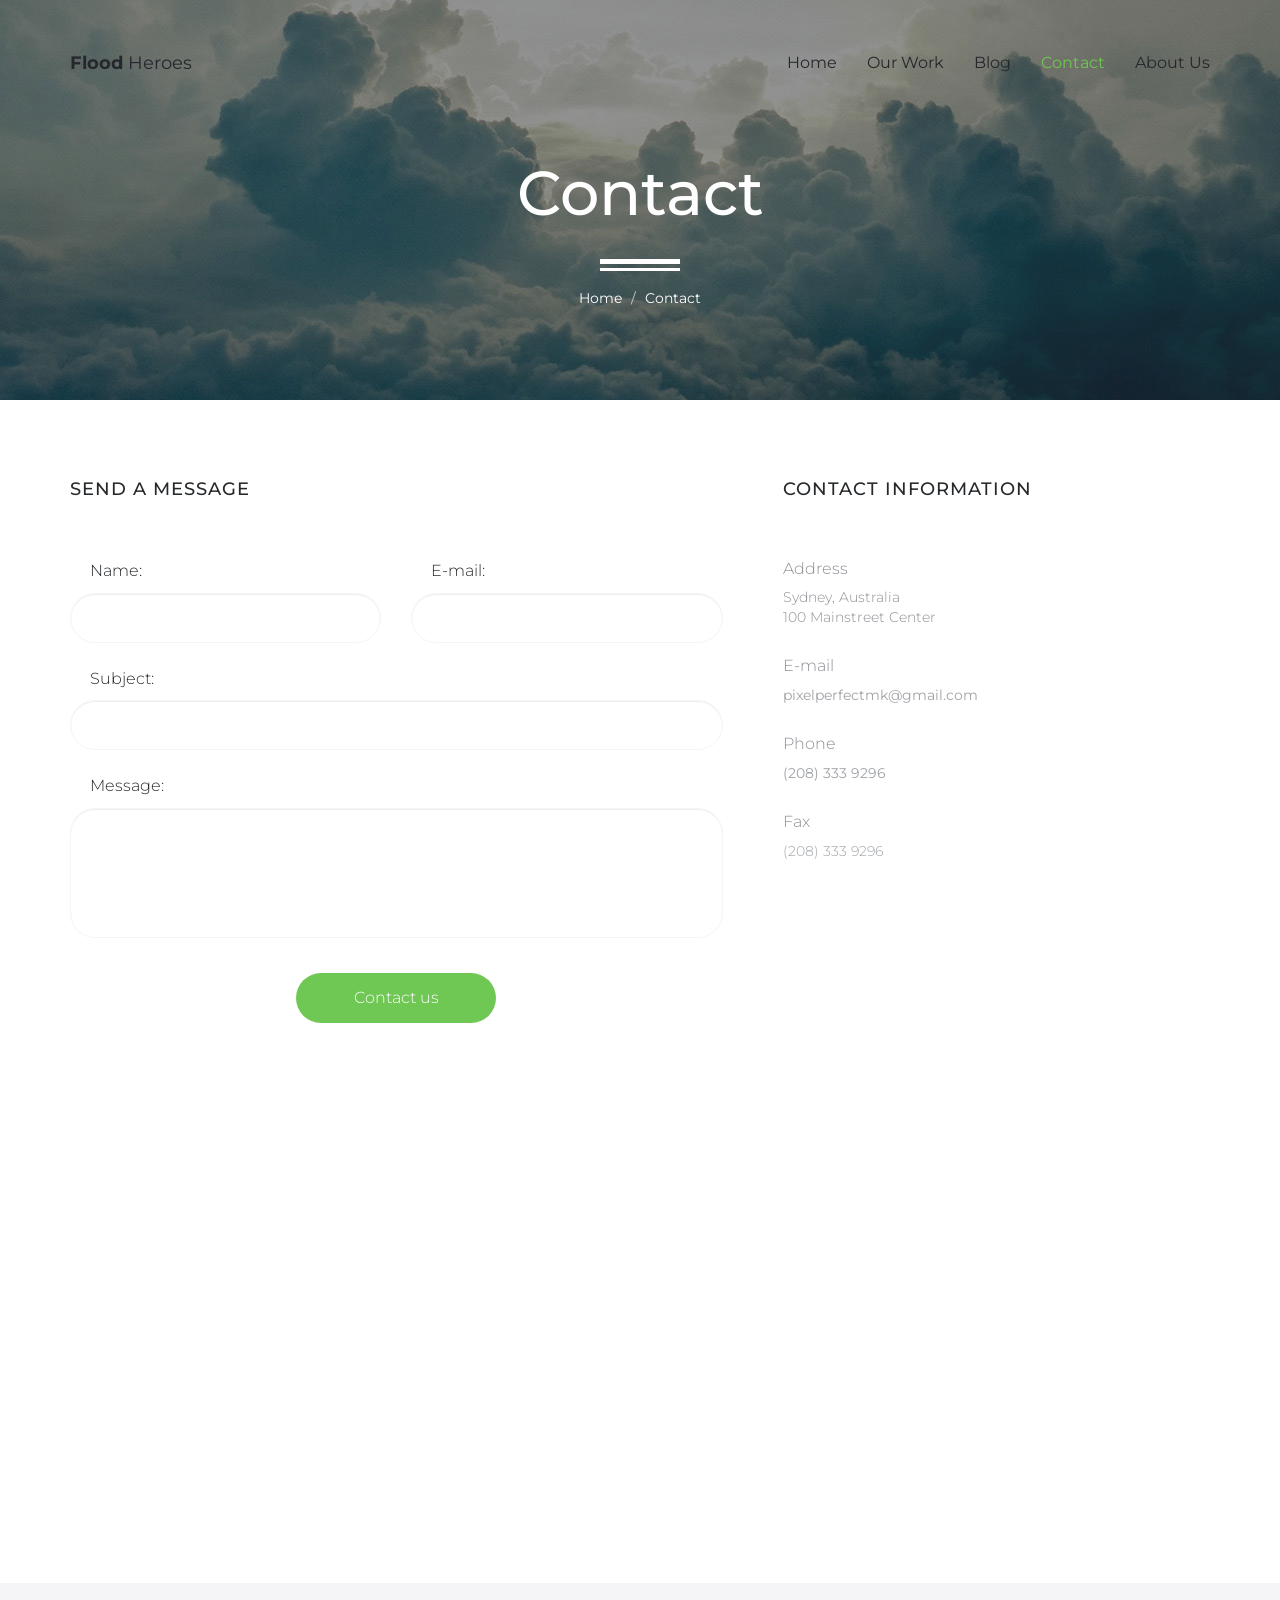
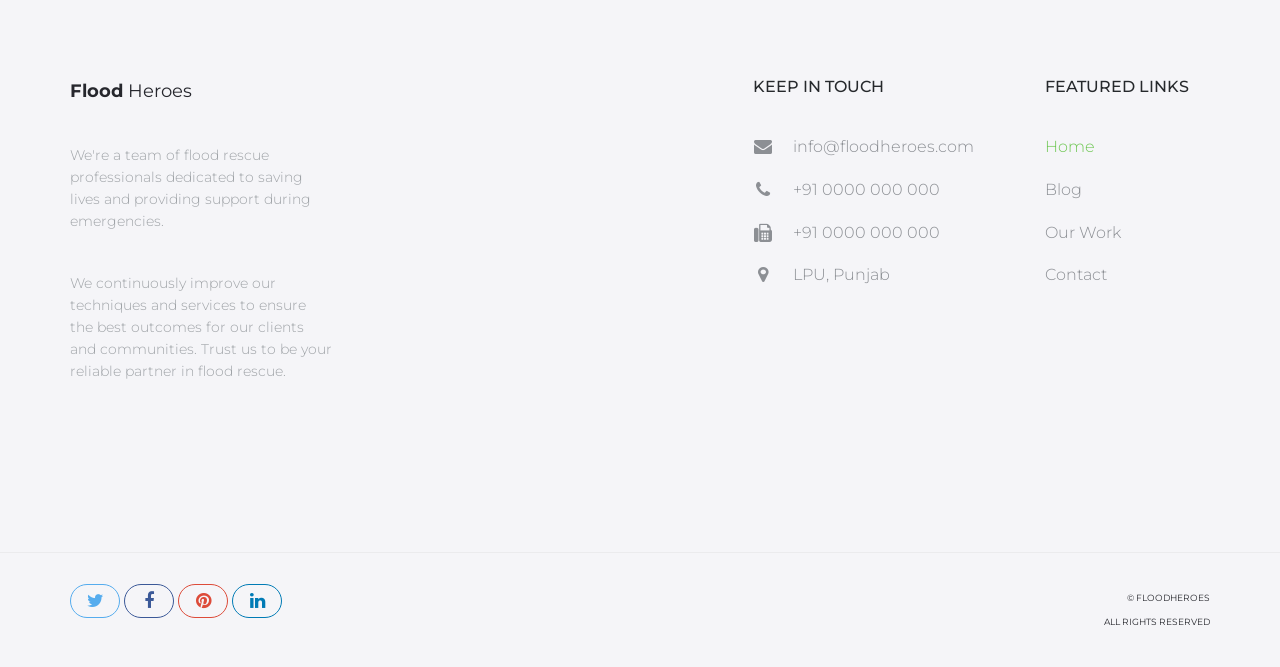
<file: flood website/contact.html>
<!DOCTYPE html>
<html lang="en">

<head>

    <!-- Basic Page Needs
    ================================================== -->
    <meta http-equiv="Content-Type" content="text/html; charset=utf-8">
    <meta http-equiv="X-UA-Compatible" content="IE=edge">

    <title>Flood Heroes</title>

    <meta name="description" content="">
    <meta name="author" content="">
    <meta name="keywords" content="">

    <!-- Mobile Specific Metas
    ================================================== -->
    <meta name="viewport" content="width=device-width, minimum-scale=1.0, maximum-scale=1.0">
    <meta name="apple-mobile-web-app-capable" content="yes">

    <!-- Fonts -->
    <link href="https://fonts.googleapis.com/css?family=Montserrat:300,300i,400,600,700" rel="stylesheet">
    <link rel="stylesheet" href="http://cdnjs.cloudflare.com/ajax/libs/font-awesome/4.4.0/css/font-awesome.min.css">
    <link rel="stylesheet" href="https://cdnjs.cloudflare.com/ajax/libs/font-awesome/4.7.0/css/font-awesome.min.css">
    <!-- Favicon
    ================================================== -->
    <link rel="apple-touch-icon" sizes="180x180" href="assets/img/apple-touch-icon.png">
    <link rel="icon" type="image/png" sizes="16x16" href="assets/img/favicon.png">

    <!-- Stylesheets
    ================================================== -->
    <!-- Bootstrap core CSS -->
    <link href="assets/css/bootstrap.min.css" rel="stylesheet">

    <!-- Custom styles for this template -->
    <link href="assets/css/style.css" rel="stylesheet">
    <link href="assets/css/responsive.css" rel="stylesheet">

    <!-- HTML5 shim and Respond.js IE8 support of HTML5 elements and media queries -->
    <!--[if lt IE 9]>
    <script src="https://oss.maxcdn.com/libs/html5shiv/3.7.0/html5shiv.js"></script>
    <script src="https://oss.maxcdn.com/libs/respond.js/1.4.2/respond.min.js"></script>
    <![endif]-->

</head>

<body>

    <header id="masthead" class="site-header">
        <nav id="primary-navigation" class="site-navigation">
            <div class="container">

                <div class="navbar-header">

                    <a class="site-title"><span>Flood </span>Heroes</a>

                </div><!-- /.navbar-header -->

                <div class="collapse navbar-collapse" id="agency-navbar-collapse">

                    <ul class="nav navbar-nav navbar-right">

                        <li><a href="index.html">Home</a></li>
                        <li><a href="our-work.html">Our Work</a></li>
                        <li><a href="blog.html">Blog</a></li>
                        <li class="active"><a href="contact.html">Contact</a></li>
                        <li><a href="about-us.html">About Us</a></li>

                    </ul>

                </div>

            </div>
        </nav><!-- /.site-navigation -->
    </header><!-- /#mastheaed -->

    <div id="hero" class="hero overlay subpage-hero contact-hero">
        <div class="hero-content">
            <div class="hero-text">
                <h1>Contact</h1>
                <ol class="breadcrumb">
                    <li class="breadcrumb-item"><a href="#">Home</a></li>
                    <li class="breadcrumb-item active">Contact</li>
                </ol>
            </div><!-- /.hero-text -->
        </div><!-- /.hero-content -->
    </div><!-- /.hero -->

    <main id="main" class="site-main">

        <section class="site-section subpage-site-section section-contact-us">

            <div class="container">
                <div class="row">
                    <div class="col-sm-7">
                        <h2>Send a message</h2>
                        <form>
                            <div class="row">
                                <div class="col-sm-6">
                                    <div class="form-group">
                                        <label for="name">Name:</label>
                                        <input type="text" class="form-control" id="name">
                                    </div>
                                </div>
                                <div class="col-sm-6">
                                    <div class="form-group">
                                        <label for="email">E-mail:</label>
                                        <input type="email" class="form-control" id="email">
                                    </div>
                                </div>
                            </div>
                            <div class="form-group">
                                <label for="message">Subject:</label>
                                <input class="form-control" id="subject"></input>
                            </div>
                            <div class="form-group">
                                <label for="message">Message:</label>
                                <textarea class="form-control form-control-comment" id="message"></textarea>
                            </div>
                            <div class="text-center">
                                <button class="btn btn-green">Contact us</button>
                            </div>
                        </form>
                    </div>
                    <div class="col-sm-5">
                        <div class="contact-info">
                            <h2>Contact information</h2>
                            <div class="row">
                                <div class="col-sm-12">
                                    <h3>Address</h3>
                                    <ul class="list-unstyled">
                                        <li>Sydney, Australia</li>
                                        <li>100 Mainstreet Center</li>
                                    </ul>
                                    <h3>E-mail</h3>
                                    <a href="mailto:pixelperfectmk@gmail.com"
                                        target="_blank">pixelperfectmk@gmail.com</a>
                                    <h3>Phone</h3>
                                    <a href="tel:2083339296" target="_blank">(208) 333 9296</a>
                                    <h3>Fax</h3>
                                    <p>(208) 333 9296</p>
                                </div>
                            </div>
                        </div><!-- /.contact-info -->
                    </div>
                </div>
            </div>

        </section><!-- /.section-contact-us -->

        <section id="map" class="section-map"></section><!-- /.section-map -->

    </main><!-- /#main -->

    <footer id="colophon" class="site-footer">
        <div class="container">
            <div class="row">
                <div class="col-md-3 col-sm-4 col-xs-6">
                    <a class="site-title"><span>Flood </span>Heroes</a>
                    <p>We're a team of flood rescue professionals dedicated to saving lives and providing support during
                        emergencies.</p>
                    <p>We continuously improve our techniques and services to ensure the best outcomes for our clients
                        and communities. Trust us to be your reliable partner in flood rescue.</p>
                </div>
                <div class="col-lg-offset-4 col-md-3 col-sm-4 col-md-offset-2 col-sm-offset-0 col-xs-6 ">
                    <h3>Keep in touch</h3>
                    <ul class="list-unstyled contact-links">
                        <li><i class="fa fa-envelope" aria-hidden="true"></i><a
                                href="mailto:info@agencyperfect.com">info@floodheroes.com</a></li>
                        <li><i class="fa fa-phone" aria-hidden="true"></i><a href="tel:+37400800000">+91 0000 000 000
                            </a></li>
                        <li><i class="fa fa-fax" aria-hidden="true"></i><a href="+37400900000">+91 0000 000 000</a>
                        </li>
                        <li><i class="fa fa-map-marker" aria-hidden="true"></i>
                            <p>LPU, Punjab</p>
                        </li>
                    </ul>
                </div>
                <div class="clearfix visible-xs"></div>
                <div class="col-lg-2 col-md-3 col-sm-4 col-xs-6">
                    <h3>Featured links</h3>
                    <ul class="list-unstyled">
                        <li class="active"><a href="index.html">Home</a></li>
                        <li><a href="blog.html">Blog</a></li>
                        <li><a href="our-work.html">Our Work</a></li>
                        <li><a href="contact.html">Contact</a></li>
                    </ul>
                </div>
            </div>
        </div>
        <div class="copyright">
            <div class="container">
                <div class="row">
                    <div class="col-xs-8">
                        <div class="social-links">
                            <a class="twitter-bg" href="#"><i class="fa fa-twitter"></i></a>
                            <a class="facebook-bg" href="#"><i class="fa fa-facebook"></i></a>
                            <a class="pinterest" href="#"><i class="fa fa-pinterest"></i></a>
                            <a class="linkedin-bg" href="#"><i class="fa fa-linkedin"></i></a>
                        </div><!-- /.social-links -->
                    </div>
                    <div class="col-xs-4">
                        <div class="text-right">
                            <p>&copy; FloodHeroes</p>
                            <p>All Rights Reserved</p>
                        </div>
                    </div>
                </div>
            </div>
        </div><!-- /.copyright -->
    </footer><!-- /#footer -->


    <!-- Bootstrap core JavaScript
    ================================================== -->
    <!-- Placed at the end of the document so the pages load faster -->
    <script src="https://ajax.googleapis.com/ajax/libs/jquery/3.1.1/jquery.min.js"></script>
    <script src="assets/js/bootstrap.min.js"></script>
    <script src="assets/js/bootstrap-select.min.js"></script>
    <script src="assets/js/jquery.slicknav.min.js"></script>
    <script src="assets/js/jquery.countTo.min.js"></script>
    <script src="assets/js/jquery.shuffle.min.js"></script>
    <script src="assets/js/script.js"></script>

</body>

</html>
</file>
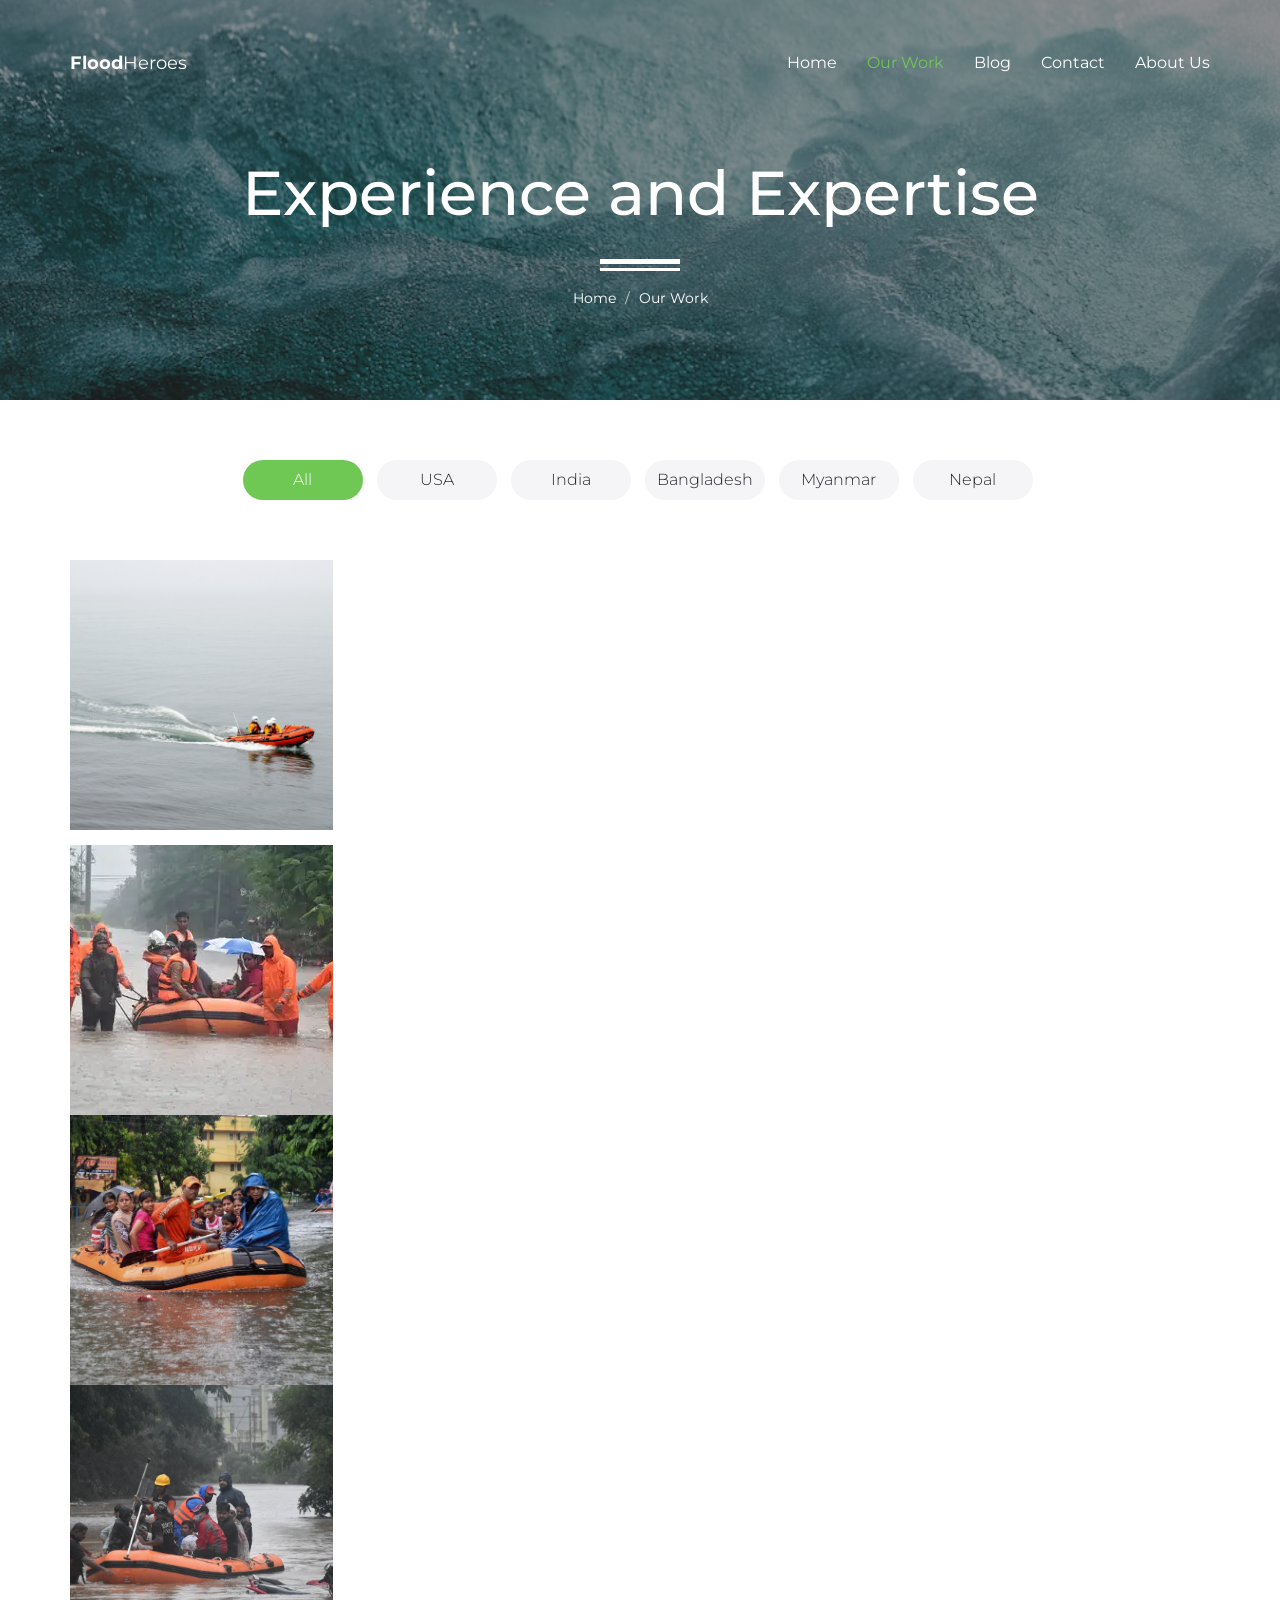
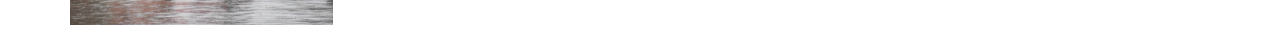
<file: flood website/our-work.html>
<!DOCTYPE html>
<html lang="en">

<head>

    <!-- Basic Page Needs
    ================================================== -->
    <meta http-equiv="Content-Type" content="text/html; charset=utf-8">
    <meta http-equiv="X-UA-Compatible" content="IE=edge">

    <title>Our Work | Flood Heroes</title>

    <meta name="description" content="">
    <meta name="author" content="">
    <meta name="keywords" content="">

    <!-- Mobile Specific Metas
    ================================================== -->
    <meta name="viewport" content="width=device-width, minimum-scale=1.0, maximum-scale=1.0">
    <meta name="apple-mobile-web-app-capable" content="yes">

    <!-- Fonts -->
    <link href="https://fonts.googleapis.com/css?family=Montserrat:300,300i,400,600,700" rel="stylesheet">
    <link rel="stylesheet" href="http://cdnjs.cloudflare.com/ajax/libs/font-awesome/4.4.0/css/font-awesome.min.css">
    <link rel="stylesheet" href="https://cdnjs.cloudflare.com/ajax/libs/font-awesome/4.7.0/css/font-awesome.min.css">

    <!-- Favicon
    ================================================== -->
    <link rel="apple-touch-icon" sizes="180x180" href="assets/img/apple-touch-icon.png">
    <link rel="icon" type="image/png" sizes="16x16" href="assets/img/favicon.png">

    <!-- Stylesheets
    ================================================== -->
    <!-- Bootstrap core CSS -->
    <link href="assets/css/bootstrap.min.css" rel="stylesheet">

    <!-- Custom styles for this template -->
    <link href="assets/css/style.css" rel="stylesheet">
    <link href="assets/css/responsive.css" rel="stylesheet">

    <!-- HTML5 shim and Respond.js IE8 support of HTML5 elements and media queries -->
    <!--[if lt IE 9]>
    <script src="https://oss.maxcdn.com/libs/html5shiv/3.7.0/html5shiv.js"></script>
    <script src="https://oss.maxcdn.com/libs/respond.js/1.4.2/respond.min.js"></script>
    <![endif]-->

</head>

<body>

    <header id="masthead" class="site-header site-header-white">
        <nav id="primary-navigation" class="site-navigation">
            <div class="container">

                <div class="navbar-header">

                    <a href="index.html" class="site-title"><span>Flood</span>Heroes</a>

                </div><!-- /.navbar-header -->

                <div class="collapse navbar-collapse" id="agency-navbar-collapse">

                    <ul class="nav navbar-nav navbar-right">

                        <li><a href="index.html">Home</a></li>
                        <li class="active"><a href="our-work.html">Our Work</a></li>
                        <li><a href="blog.html">Blog</a></li>
                        <li><a href="contact.html">Contact</a></li>
                        <li><a href="about-us.html">About Us</a></li>

                    </ul>

                </div>

            </div>
        </nav><!-- /.site-navigation -->
    </header><!-- /#mastheaed -->

    <div id="hero" class="hero overlay subpage-hero portfolio-hero">
        <div class="hero-content">
            <div class="hero-text">
                <h1>Experience and Expertise</h1>
                <ol class="breadcrumb">
                    <li class="breadcrumb-item"><a href="#">Home</a></li>
                    <li class="breadcrumb-item active">Our Work</li>
                </ol>
            </div><!-- /.hero-text -->
        </div><!-- /.hero-content -->
    </div><!-- /.hero -->

    <main id="main" class="site-main">

        <section class="site-section subpage-site-section section-portfolio">
            <div class="container">

                <ul class="portfolio-sorting list-inline text-center">
                    <li><a href="#" class="btn btn-gray active" data-group="all">All</a></li>
                    <li><a href="#" class="btn btn-gray" data-group="webdesign">USA</a></li>
                    <li><a href="#" class="btn btn-gray" data-group="mobileapp">India</a></li>
                    <li><a href="#" class="btn btn-gray" data-group="illustration">Bangladesh</a></li>
                    <li><a href="#" class="btn btn-gray" data-group="branding">Myanmar</a></li>
                    <li><a href="#" class="btn btn-gray" data-group="photography">Nepal</a></li>
                </ul><!-- /.portfolio-sorting  -->

                <div id="grid" class="row">
                    <div class="col-lg-3 col-md-4 col-xs-6" data-groups='["webdesign"]'>
                        <div class="portfolio-item">
                            <img src="assets/img/portfolio-1.jpg" class="img-res" alt="">
                            <h4 class="portfolio-item-title">USA Rescue</h4>
                            <a href="portfolio-item.html"><i class="fa fa-arrow-right" aria-hidden="true"></i></a>
                        </div><!-- /.portfolio-item -->
                    </div>
                    <div class="col-lg-3 col-md-4 col-xs-6" data-groups='["mobileapp"]'>
                        <div class="portfolio-item">
                            <img src="assets/img/portfolio-2.jpg" class="img-res" alt="">
                            <h4 class="portfolio-item-title">India Rescue</h4>
                            <a href="portfolio-item.html"><i class="fa fa-arrow-right" aria-hidden="true"></i></a>
                        </div><!-- /.portfolio-item -->
                    </div>
                    <div class="col-lg-3 col-md-4 col-xs-6" data-groups='["illustration"]'>
                        <div class="portfolio-item">
                            <img src="assets/img/portfolio-3.jpg" class="img-res" alt="">
                            <h4 class="portfolio-item-title">Bangladesh Rescue</h4>
                            <a href="portfolio-item.html"><i class="fa fa-arrow-right" aria-hidden="true"></i></a>
                        </div><!-- /.portfolio-item -->
                    </div>
                    <div class="col-lg-3 col-md-4 col-xs-6" data-groups='["branding"]'>
                        <div class="portfolio-item">
                            <img src="assets/img/portfolio-4.jpg" class="img-res" alt="">
                            <h4 class="portfolio-item-title">Myanmar Rescue</h4>
                            <a href="portfolio-item.html"><i class="fa fa-arrow-right" aria-hidden="true"></i></a>
                        </div><!-- /.portfolio-item -->
                    </div>
                    <div class="col-lg-3 col-md-4 col-xs-6" data-groups='["photography"]'>
                        <div class="portfolio-item">
                            <img src="assets/img/portfolio-5.jpg" class="img-res" alt="">
                            <h4 class="portfolio-item-title">Nepal Rescue</h4>
                            <a href="portfolio-item.html"><i class="fa fa-arrow-right" aria-hidden="true"></i></a>
                        </div><!-- /.portfolio-item -->
                    </div>
                    <div class="col-lg-3 col-md-4 col-xs-6" data-groups='["illustration"]'>
                        <div class="portfolio-item">
                            <img src="assets/img/portfolio-6.jpg" class="img-res" alt="">
                            <h4 class="portfolio-item-title">Bangladesh Rescue</h4>
                            <a href="portfolio-item.html"><i class="fa fa-arrow-right" aria-hidden="true"></i></a>
                        </div><!-- /.portfolio-item -->
                    </div>
                    <div class="col-lg-3 col-md-4 col-xs-6" data-groups='["mobileapp"]'>
                        <div class="portfolio-item">
                            <img src="assets/img/portfolio-7.jpg" class="img-res" alt="">
                            <h4 class="portfolio-item-title">Rescue</h4>
                            <a href="portfolio-item.html"><i class="fa fa-arrow-right" aria-hidden="true"></i></a>
                        </div><!-- /.portfolio-item -->
                    </div>
                    <div class="col-lg-3 col-md-4 col-xs-6" data-groups='["uiux"]'>
                        <div class="portfolio-item">
                            <img src="assets/img/portfolio-8.jpg" class="img-res" alt="">
                            <h4 class="portfolio-item-title">Rescue</h4>
                            <a href="portfolio-item.html"><i class="fa fa-arrow-right" aria-hidden="true"></i></a>
                        </div><!-- /.portfolio-item -->
                    </div>
                    <div class="col-lg-3 col-md-4 col-xs-6" data-groups='["mobileapp"]'>
                        <div class="portfolio-item">
                            <img src="assets/img/portfolio-9.jpg" class="img-res" alt="">
                            <h4 class="portfolio-item-title">Rescue</h4>
                            <a href="portfolio-item.html"><i class="fa fa-arrow-right" aria-hidden="true"></i></a>
                        </div><!-- /.portfolio-item -->
                    </div>
                    <div class="col-lg-3 col-md-4 col-xs-6" data-groups='["photography"]'>
                        <div class="portfolio-item">
                            <img src="assets/img/portfolio-10.jpg" class="img-res" alt="">
                            <h4 class="portfolio-item-title">Rescue</h4>
                            <a href="portfolio-item.html"><i class="fa fa-arrow-right" aria-hidden="true"></i></a>
                        </div><!-- /.portfolio-item -->
                    </div>
                    <div class="col-lg-3 col-md-4 col-xs-6" data-groups='["branding"]'>
                        <div class="portfolio-item">
                            <img src="assets/img/portfolio-11.jpg" class="img-res" alt="">
                            <h4 class="portfolio-item-title">Rescue</h4>
                            <a href="portfolio-item.html"><i class="fa fa-arrow-right" aria-hidden="true"></i></a>
                        </div><!-- /.portfolio-item -->
                    </div>
                    <div class="col-lg-3 col-md-4 col-xs-6" data-groups='["webdesign"]'>
                        <div class="portfolio-item">
                            <img src="assets/img/portfolio-12.jpg" class="img-res" alt="">
                            <h4 class="portfolio-item-title">Rescue</h4>
                            <a href="portfolio-item.html"><i class="fa fa-arrow-right" aria-hidden="true"></i></a>
                        </div><!-- /.portfolio-item -->
                    </div>
                </div>
                <div class="text-center">
                    <a class="btn btn-gray" href="#" id="loadMore">Load More</a>
                </div>

            </div>
        </section><!-- /.section-portfolio -->

    </main><!-- /#main -->

    <footer id="colophon" class="site-footer">
        <div class="container">
            <div class="row">
                <div class="col-md-3 col-sm-4 col-xs-6">
                    <a class="site-title"><span>Flood </span>Heroes</a>
                    <p>We're a team of flood rescue professionals dedicated to saving lives and providing support during
                        emergencies.</p>
                    <p>We continuously improve our techniques and services to ensure the best outcomes for our clients
                        and communities. Trust us to be your reliable partner in flood rescue.</p>
                </div>
                <div class="col-lg-offset-4 col-md-3 col-sm-4 col-md-offset-2 col-sm-offset-0 col-xs-6 ">
                    <h3>Keep in touch</h3>
                    <ul class="list-unstyled contact-links">
                        <li><i class="fa fa-envelope" aria-hidden="true"></i><a
                                href="mailto:info@agencyperfect.com">info@floodheroes.com</a></li>
                        <li><i class="fa fa-phone" aria-hidden="true"></i><a href="tel:+37400800000">+91 0000 000 000
                            </a></li>
                        <li><i class="fa fa-fax" aria-hidden="true"></i><a href="+37400900000">+91 0000 000 000</a>
                        </li>
                        <li><i class="fa fa-map-marker" aria-hidden="true"></i>
                            <p>LPU, Punjab</p>
                        </li>
                    </ul>
                </div>
                <div class="clearfix visible-xs"></div>
                <div class="col-lg-2 col-md-3 col-sm-4 col-xs-6">
                    <h3>Featured links</h3>
                    <ul class="list-unstyled">
                        <li class="active"><a href="index.html">Home</a></li>
                        <li><a href="blog.html">Blog</a></li>
                        <li><a href="our-work.html">Our Work</a></li>
                        <li><a href="contact.html">Contact</a></li>
                    </ul>
                </div>
            </div>
        </div>
        <div class="copyright">
            <div class="container">
                <div class="row">
                    <div class="col-xs-8">
                        <div class="social-links">
                            <a class="twitter-bg" href="#"><i class="fa fa-twitter"></i></a>
                            <a class="facebook-bg" href="#"><i class="fa fa-facebook"></i></a>
                            <a class="pinterest" href="#"><i class="fa fa-pinterest"></i></a>
                            <a class="linkedin-bg" href="#"><i class="fa fa-linkedin"></i></a>
                        </div><!-- /.social-links -->
                    </div>
                    <div class="col-xs-4">
                        <div class="text-right">
                            <p>&copy; FloodHeroes</p>
                            <p>All Rights Reserved</p>
                        </div>
                    </div>
                </div>
            </div>
        </div><!-- /.copyright -->
    </footer><!-- /#footer -->



    <!-- Bootstrap core JavaScript
    ================================================== -->
    <!-- Placed at the end of the document so the pages load faster -->
    <script src="https://ajax.googleapis.com/ajax/libs/jquery/3.1.1/jquery.min.js"></script>
    <script src="assets/js/bootstrap.min.js"></script>
    <script src="assets/js/bootstrap-select.min.js"></script>
    <script src="assets/js/jquery.slicknav.min.js"></script>
    <script src="assets/js/jquery.countTo.min.js"></script>
    <script src="assets/js/jquery.shuffle.min.js"></script>
    <script src="assets/js/script.js"></script>

</body>

</html>
</file>
<file: flood website/assets/css/style.css>
/*
 * Theme Name: 
 * Theme URI: 
 * Author: Milan Savov, Nikola Kostov
 * Author URI/Mail: milan.savov@gmail.com, nikolakostov1991@gmail.com
 * Version: 1.0
 * */

 /* TABLE OF CONTENT 
*
* - CUSTOM RESETS
    - Buttons
    - Forms
* - LAYOUT
* - HEADER 
    - Site Logo
    - Navigation
* - HERO (BANNER)
* - HOMEPAGE SECTIONS
    - Features 
    - Services
    - Map Feature 
    - Portfolio
    - Newsletter 
* - FOOTER
* - PAGES
    - PORTFOLIO
    - PORTFOLIO ITEM
    - BLOG
    - BLOG POST
    - CONTACT
*
*/


/* CUSTOM RESETS
================================================== */
a {
    transition: all 0.25s ease-in-out;
    -moz-transition: all 0.25s ease-in-out;
    -webkit-transition: all 0.25s ease-in-out;
    -o-transition: all 0.25s ease-in-out;
    -ms-transition: all 0.25s ease-in-out;
    cursor: pointer;
    color: #9fa3a7;
}

a:focus,
a:hover {
    color: #6fc754;
    outline: 0 none;
    text-decoration: none;
}

p {
    margin-bottom: 0;
    font-size: 14px;
    font-weight: 300;
    color: #9fa3a7;
    line-height: 22px;
}

h1 {
    font-size: 62px;
}

h2 {
    font-size: 42px;
}

h1,h2,h3,h4,h5 {
    color: #26292c;
}

p + p {
    margin-top: 40px;
}

/* Buttons */
.btn {
    line-height: 50px;
    min-width: 200px;
    font-size: 16px;
    font-weight: 300;
    border: 0;
    border-radius: 50px;
    color: #26272d;
    background-color: #fff;
    padding: 0;
    transition: color 0.25s ease-in-out, background-color 0.25s ease-in-out;
    -moz-transition: color 0.25s ease-in-out, background-color 0.25s ease-in-out;
    -webkit-transition: color 0.25s ease-in-out, background-color 0.25s ease-in-out;
    -o-transition: color 0.25s ease-in-out, background-color 0.25s ease-in-out;
    -ms-transition: color 0.25s ease-in-out, background-color 0.25s ease-in-out;
}

.btn-border {
    border: 1px solid #26272d;
}

.btn-fill {
    background-color: #267df4;
    color: #fff;
}

.btn-gray {
    background-color: #f5f5f8;
    color: #26272d;
}

.btn-green {
    background-color: #6fc754;
    color: #fff;  
}

.btn:hover,
button.btn:hover,
.btn:focus,
button.btn:focus {
    background-color: #26272d;
    color: #fff;
}

.btn-gray:hover,
.btn-gray:focus {
    background-color: #6fc754;
    color: #fff;    
}

/* 
 * Forms 
 */
/* Input fields */
.form-group {
    position: relative;
    margin: 0 auto;
    width: 100%;
}

.form-control {
    border-radius: 25px;
    height: 50px;
    padding: 15px 20px;
    border-color: #f5f5f8;
}

.form-control + .form-control {
    margin-top: 10px;
}

.form-control:focus {
    background-color: #f5f5f8;
    border-color: #f5f5f8;
    box-shadow: none;
    outline: none;
}

.form-group .btn {
    position: absolute;
    top: 5px;
    right: 5px;
    line-height: 40px;
    min-width: 60px;
    font-size: 16px;
    border-radius: 25px;
}

.form-control-comment {
    height: 100px;
    resize: none;
}

.search-form .form-group .form-control {
    padding-right: 80px;
}

/* ELEMENTS
================================================== */
/* Checkbox fields */
input[type=checkbox],
input[type=radio] {
    position: absolute;
    visibility: hidden;
    height: auto;
    margin-top: 0;
}

.checkbox {
    margin: 0;
} 

.checkbox + .checkbox,
.radio-btn + .radio-btn {
    margin-top: 15px;
}

.checkbox [type="checkbox"]:not(:checked) + label,
.checkbox [type="checkbox"]:checked + label {
    position: relative;
    padding-left: 30px;
    cursor: pointer;
}

.checkbox [type="checkbox"]:not(:checked) + label:before,
.checkbox [type="checkbox"]:checked + label:before {
    content: '';
    position: absolute;
    left:0; 
    width: 20px; 
    height: 20px;
    background-color: #fff;
    border: 1px solid #f5f5f8;
    border-radius: 3px;
    box-shadow: none;
    transition: border-color .2s;
    -webkit-transition: border-color .2s;
    -ms-transition: border-color .2s;
    -o-transition: border-color .2s;
    -ms-transition: border-color .2s;
}

.checkbox [type="checkbox"]:not(:checked) + label:after,
.checkbox [type="checkbox"]:checked + label:after {
    content: '\f00c';
    font-family: 'FontAwesome';
    position: absolute;
    top: 50%;
    left: 0;
    text-align: center;
    font-size: 15px;
    height: 20px;
    width: 20px;
    border-radius: 3px;
    color: #fff;
    background-color: #6fc754;
    transform: translateY(-50%);
    -webkit-transform: translateY(-50%);
    -ms-transform: translateY(-50%);
    -o-transform: translateY(-50%);
    -ms-transform: translateY(-50%);
      transition: opacity .2s;
    -webkit-transition: opacity .2s;
    -ms-transition: opacity .2s;
    -o-transition: opacity .2s;
    -ms-transition: opacity .2s;
}

.checkbox [type="checkbox"]:not(:checked) + label:after {
    opacity: 0;
}

.checkbox [type="checkbox"]:checked + label:after {
    opacity: 1;
}

.checkbox [type="checkbox"]:disabled:not(:checked) + label:before,
.checkbox [type="checkbox"]:disabled:checked + label:before {
    box-shadow: none;
    border-color: #bbb;
    background-color: #ddd;
}

.checkbox [type="checkbox"]:disabled:checked + label:after {
    color: #999;
}
.checkbox [type="checkbox"]:disabled + label {
    color: #aaa;
}

.checkbox [type="checkbox"]:checked:focus + label:before,
.checkbox [type="checkbox"]:not(:checked):focus + label:before {
    border: 1px dotted #6fc754;
}

.checkbox [type="checkbox"]:not(:checked) + label:hover:before,
.checkbox [type="checkbox"]:checked + label:hover:before {
    border: 1px solid #6fc754;
}

/* Radiobutton fields */
.radio-btn label {
    font-weight: 400;
}

.radio-btn [type="radio"]:not(:checked) + label,
.radio-btn [type="radio"]:checked + label {
    position: relative;
    padding-left: 30px;
    cursor: pointer;
    margin-bottom: 0;
}

.radio-btn [type="radio"]:not(:checked) + label:before,
.radio-btn [type="radio"]:checked + label:before {
    content: '';
    position: absolute;
    left:0; 
    top: 50%;
    width: 20px;
    height: 20px;
    background-color: #fff;
    border: 1px solid #f5f5f8;
    border-radius: 50px;
    box-shadow: none;
    transform: translateY(-50%);
    -webkit-transform: translateY(-50%);
    -ms-transform: translateY(-50%);
    -o-transform: translateY(-50%);
    -ms-transform: translateY(-50%);
    transition: border-color .2s;
    -webkit-transition: border-color .2s;
    -ms-transition: border-color .2s;
    -o-transition: border-color .2s;
    -ms-transition: border-color .2s;
}

.radio-btn [type="radio"]:not(:checked) + label:after,
.radio-btn [type="radio"]:checked + label:after {
    content: '';
    position: absolute;
    width: 12px;
    height: 12px;
    top: 50%;
    left: 4px;
    background-color: #6fc754;
    border-radius: 50px;
    transform: translateY(-50%);
    -webkit-transform: translateY(-50%);
    -ms-transform: translateY(-50%);
    -o-transform: translateY(-50%);
    -ms-transform: translateY(-50%);
    transition: opacity .2s;
    -webkit-transition: opacity .2s;
    -ms-transition: opacity .2s;
    -o-transition: opacity .2s;
    -ms-transition: opacity .2s;
}

.radio-btn [type="radio"]:not(:checked) + label:after {
    opacity: 0;
}
.radio-btn [type="radio"]:checked + label:after {
    opacity: 1;
}

.radio-btn [type="radio"]:disabled:not(:checked) + label:before,
.radio-btn [type="radio"]:disabled:checked + label:before {
    box-shadow: none;
    border-color: #bbb;
    background-color: #ddd;
}

.radio-btn [type="radio"]:disabled:checked + label:after {
    color: #999;
}

.radio-btn [type="radio"]:disabled + label {
    color: #aaa;
}

.radio-btn [type="radio"]:checked:focus + label:before,
.radio-btn [type="radio"]:not(:checked):focus + label:before {
    border: 1px dotted #6fc754;
}

.radio-btn [type="radio"]:checked + label:hover:before,
.radio-btn [type="radio"]:not(:checked) + label:hover:before {
    border: 1px solid #6fc754;
}

/* Selectpicker */
select {
    position: absolute !important;
    bottom: 0;
    left: 50%;
    display: block !important;
    width: .5px !important;
    height: 100% !important;
    padding: 0 !important;
    opacity: 0 !important;
    border: none;
}

.bootstrap-select .btn {
    border: 1px solid #26272d;
    border-radius: 10px;
}

.bootstrap-select span.pull-left {
    padding-left: 10px;
}

.bootstrap-select.btn-group .dropdown-menu.inner {
    position: static; *
    float: none;
    border: 0;
    padding: 0;
    margin: 0;
    border-radius: 0;
    -webkit-box-shadow: none;
    box-shadow: none;
}

.bootstrap-select.open .dropdown-menu {
    display: block;
    border: 1px solid #26272d; 
    border-radius: 10px;
}

.bootstrap-select.btn-group .dropdown-menu {
    padding: 5px 0;
    min-width: 100%;
    overflow: hidden;
    -webkit-box-sizing: border-box;
    -moz-box-sizing: border-box;
    box-sizing: border-box;
    z-index: 9999;
}

.bootstrap-select .dropdown-menu {
    display: none;
    visibility: visible;
    opacity: 1;
    padding: 0;
}

.bootstrap-select .bs-caret {
    float: right;
    padding-right: 10px;
}

.bootstrap-select .bs-caret .caret {
    border-top: 6px dashed;
    border-top: 6px solid\9;
    border-right: 6px solid transparent;
    border-left: 6px solid transparent;   
}

.bootstrap-select .selected {
    color: #6fc754;
}

.bootstrap-select .check-mark {
    display: none;
}

/*  Tabs  */
.tab-style {
    border-bottom: none;
}

.tab-style + .tab-content {
    padding: 15px;
    border: 1px solid #26272d;
    border-bottom-left-radius: 10px;
    border-bottom-right-radius: 10px;
    border-top-right-radius: 10px;
}

.nav-tabs.tab-style > li.active > a,
.nav-tabs.tab-style > li > a:hover {
    border: 1px solid #6fc754;
    background-color: #6fc754;
    color: #fff;
}

.nav-tabs.tab-style > li > a {
    position: relative;
    color: #26272d;
    margin-right: 0;
    border: 1px solid #26272d;
    border-top-left-radius: 10px;
    border-top-right-radius: 10px;
}

.nav-tabs.tab-style > li + li {
    margin-left: 10px;
}

/* Accordion */
.accordion.panel-group {
    margin-bottom: 0;
}

.accordion.panel-group .panel + .panel {
    margin-top: 0;
}

.accordion .panel {
    border: 0;
    box-shadow: none;
    border: 1px solid #26272d;
    border-bottom: 0;
    border-radius: 0;
}

.accordion .panel:first-child,
.accordion .panel:first-child .panel-heading a {
    border-top-right-radius:10px;
    border-top-left-radius:10px;
}

.accordion .panel:last-child {
    border-bottom-right-radius:10px;
    border-bottom-left-radius:10px;
    border-bottom: 1px solid #26272d;
}

.accordion .panel:last-child .panel-heading a.collapsed {
    border-bottom-right-radius:10px;
    border-bottom-left-radius:10px;
}

.accordion .collapsed {
    height: auto;
}

.accordion .panel-heading {
    background-color: transparent;
    padding: 0;
}

.accordion .panel-heading a {
    display: inline-block;
    position: relative;
    width: 100%;
    padding: 10px 40px 10px 15px;
}

.accordion .panel-heading a.collapsed {
    background-color: transparent;
    color: #26272d;
}

.accordion .panel-heading a.collapsed:hover,
.accordion.accordion-gray .panel-heading a.collapsed:hover,
.accordion .panel-heading a {
    background-color: #6fc754;   
    color: #fff; 
}

.accordion .panel-heading a.collapsed::after {
    content: "\f107";
}

.accordion .panel-heading a::after {
    font-family: "FontAwesome";
    content: "\f106";
    position: absolute;
    top: 50%;
    right: 15px;
    transform: translateY(-50%);
    -moz-transform: translateY(-50%);
    -o-transform: translateY(-50%);
    -ms-transform: translateY(-50%);
    -webkit-transform: translateY(-50%);
}

.panel-group .panel-heading+.panel-collapse>.list-group, 
.panel-group .panel-heading+.panel-collapse>.panel-body {
    border: none;
}

/* Pagination */
.pagination {
  margin: 0;
  vertical-align: middle;
}

.pagination > li > a {
  border: none;
  color: #292a2c;
  background-color: #f5f5f8;
  padding: 10px 15px;
  border-radius: 10px;
  font-size: 12px;
}

.pagination > li + li > a {
  margin-left: 5px;
}

.pagination > li.active > a,
.pagination > li > a:hover,
.pagination > li.active > a:hover {
  background-color: #6fc754;
  color: #fff;
}

.pagination > li:first-child > a {
  border-top-left-radius: 10px;
  border-bottom-left-radius: 10px;
}

.pagination > li:last-child > a {
  border-top-right-radius: 10px;
  border-bottom-right-radius: 10px;
}

.pagination > li.more > a {
  margin-left: 0;
  padding: 10px 5px;
  pointer-events: none;
  background-color: transparent;
}

.pagination > li.more + li > a {
  margin-left: 0;
}

/* LAYOUT
================================================== */
html, body {
    width: 100%;
    height: 100%;
    margin: 0;
    padding: 0;
    font-family: 'Montserrat', sans-serif;
    color: #26272d;
}

.img-res {
    display: block;
    width: 100vw;
    height: 100vh;
    max-width: 100%;
    max-height: 100%;
    object-fit: cover;
}

/* Background colors */
.gray-bg {
  background-color: #f5f5f8;
}

/* Margin and padding resets */
.mb-10 {margin-bottom: 10px;}
.mt-20 {margin-top: 20px;}
.mt-50 {margin-top: 50px;}

/* HEADER
================================================== */
.site-header {
    position: absolute;
    padding: 50px 0 0;
    background-color: transparent;
    width: 100%;
    z-index: 3;
}

/* Site-logo */
.site-title {
    font-size: 18px;
    line-height: 26px;
    color: #26272d;
}

.site-title:hover {
    color: #26272d;   
}

.site-title span {
    font-weight: 700;
}

.site-title a:hover {
    color: #fff;
}

/* Navigation */
.navbar-collapse {
    text-align: center;
}

.navbar-nav {
    float: none;
    display: inline-block;
}

.navbar-nav > li > a, 
.slicknav_nav > li > a {
    padding: 0;
    font-size: 16px;
    position: relative;
    color: #26272d;
    line-height: 26px;
}

.site-header-white .navbar-nav > li > a,
.site-header-white .site-title {
    color: #fff;
}

.navbar-nav > li > a i {
    margin-left: 5px;
}

.navbar-nav > li + li {
    margin-left: 30px;
}

.nav .open > a, 
.nav .open > a:focus, 
.nav .open > a:hover,
.navbar-nav > li > a:hover,
.navbar-nav > li > a:focus,
.navbar-nav > li.active > a,
.navbar-collapse li a:hover,
.dropdown.open > a, 
.site-header-white .dropdown.open > a,
.dropdown-menu a:hover, 
.dropdown:hover > a, 
.dropdown-menu>li>a:focus,
.dropdown-menu li a:hover,
.slicknav_nav > li.active a,
.slicknav_open .slicknav_arrow,
.slicknav_nav > li a:hover {
    background-color: transparent;
    color: #6fc754;
}

.navbar-toggle {
    border-color: #fff;
    margin: 0 15px 0 0;
    position: relative;
    top: -1px;
}

.navbar-toggle:hover,
.navbar-toggle[aria-expanded=true] {
    background-color: #fff;
    border-color: #000;
    cursor: pointer;
}

.navbar-toggle:hover .icon-bar,
.navbar-toggle[aria-expanded=true] .icon-bar {
    background-color: #000;
}

.navbar-toggle  .icon-bar {
    background-color: #fff;
}

.navbar-nav .dropdown-menu {
    display: block;
    opacity: 0;
    visibility: hidden;
    border-radius: 0;
    min-width: 130px;
    border: 0;
    border-top: 5px solid #6fc754;
    top: 140%;
    transition: all 0.4s;
    -moz-transition: all 0.4s;
    -webkit-transition: all 0.4s;
    -o-transition: all 0.4s;
    -ms-transition: all 0.4s;
}

.navbar-nav li a:hover + .dropdown-menu,
.navbar-nav .dropdown-menu:hover {
    opacity: 1;
    visibility: visible;
    top: 100%;
    transition-delay: 0s;
}

.dropdown-menu li a {
    padding: 5px 15px;
    position: relative;
    left: 0;
}

.dropdown-menu li a:hover {
    left: 15px;
}

/* HERO
================================================== */
.hero { 
    background: url(../img/hero.jpg) no-repeat center / cover; 
    height: 100%;
    width: 100%;
    display: table;
    position: relative;
}

.overlay:before {
  content: '';
  background-color: rgba(255,255,255,0.5);
  height: 100%;
  width: 100%;
  position: absolute;
  top: 0;
  left: 0;
  z-index: 0;
}

.hero-content {
    display: table-cell;
    vertical-align: middle;
    padding-top: 75px;
}

.hero-text {
    max-width: 890px;
    width: 100%;
    margin: 0 auto;
    padding: 0 15px;
    text-align: center;
}

.hero-text h1 {
    position: relative;
    margin: 0;
}

.hero-text p {
    position: relative;
    margin: 45px 0 30px;
    font-size: 20px;
    color: #26272d;
}

.hero-text .btn {
    position: relative;
    background-color: transparent;
}

.hero-text .btn:hover {
    background-color: #26272d;
    color: #fff;
}

.hero .breadcrumb {
    padding-top: 60px;
    margin-bottom: 0;
}

.hero .breadcrumb:before {
    content: '';
    display: block;
    position: absolute;
    left: 50%;
    bottom: 45px;
    height: 12px;
    width: 80px;
    border-top: 5px solid #fff;
    border-bottom: 3px solid #fff;
    transform: translateX(-50%);
    -moz-transform: translateX(-50%);
    -webkit-transform: translateX(-50%);
    -o-transform: translateX(-50%);
    -ms-transform: translateX(-50%);
}

.subpage-hero {
    height: 400px;
}

.subpage-hero.overlay:before {
    background-color: rgba(38,39,45,0.5);
}

.subpage-hero .hero-content,
.subpage-hero .hero-content h1,
.subpage-hero a  {
    color: #fff;
}

.subpage-hero a:hover {
    color: #6fc754;
}

.portfolio-hero {
    background: url(../img/portfolio-hero.jpg) no-repeat center / cover;     
}

.blog-hero {
    background: url(../img/blog-hero.jpg) no-repeat center / cover;     
}

.contact-hero {
    background: url(../img/contact-hero.jpg) no-repeat center / cover;     
}

/* SITEMAIN
================================================== */
/* site-section */
.site-section {
   padding: 100px 0 140px;
}

.subheading-text {
    font-size: 20px;
    font-style: italic;
}

.heading-separator {
    position: relative;
    margin: 0;
    padding-bottom: 70px;
}

.heading-separator:after {
    content: "";
    position: absolute;
    bottom: 25px;
    left: 0;
    right: 0;
    height: 2px;
    width: 50px;
    margin: 0 auto;
    background-color: #267df4;
}

/* Section: Features */
.section-features h2 {
    padding-bottom: 40px;
    font-size: 30px;
}

.section-features img {
    position: absolute;
    right: 15px;
    height: 380px;
}

/* Section: Services */
.section-services .subheading-text {
    margin-bottom: 90px;
}

.section-services .col-md-3:nth-child(n+5) .service {
    margin-top: 60px;
}

.service {
    min-height: 250px;
}

.service-title {
    margin: 35px 0 25px;
    font-size: 13px;
    text-transform: uppercase;
}

.service-info {
    font-size: 13px; 
}

/* Section: Map Feature */
.section-map-feature {
    padding-top: 250px;
    background: #071021 url(../img/map.png) no-repeat top center / cover; 
}

.section-map-feature h2 {
    padding-bottom: 30px;
    margin: 0;
}

.section-map-feature h2,
.section-map-feature p {
    color: #fff;
}

.section-map-feature .btn {
    margin: 80px 0 215px;
}

.counter {
    margin-bottom: 30px;
    font-size: 40px;
    font-weight: 300;
    line-height: 1;
}

.counter-item h3 {
    margin: 0;
    font-size: 16px;
    color: #0960d7;
}

/* Section: Portfolio */
.portfolio-item {
    margin-top: 30px;
}

.portfolio-item {
    height: 270px;
    position: relative;
}

.portfolio-item:before {
    content: "";
    position: absolute;
    left: 0;
    top: 0;
    right: 100%;
    bottom: 0;
    background-color: #f5f5f8;
    transition: right 0.25s ease-in-out;
    -moz-transition: right 0.25s ease-in-out;
    -webkit-transition: right 0.25s ease-in-out;
    -o-transition: right 0.25s ease-in-out;
    -ms-transition: right 0.25s ease-in-out;
}

.portfolio-item:hover:before {
    right: 25%;
}

.portfolio-item-title,
.portfolio-item a {
    position: absolute;
    left: 0px;
    margin: 0;
    font-size: 16px;
    opacity: 0;
}

.portfolio-item-title {
    width: 150px; 
    top: 15px;  
    transition: left 0.25s ease-in-out, opacity 0.25s ease-in-out;
    -moz-transition: left 0.25s ease-in-out, opacity 0.25s ease-in-out;
    -webkit-transition: left 0.25s ease-in-out, opacity 0.25s ease-in-out;
    -o-transition: left 0.25s ease-in-out, opacity 0.25s ease-in-out;
    -ms-transition: left 0.25s ease-in-out, opacity 0.25s ease-in-out;
}

.portfolio-item:hover .portfolio-item-title {
    left: 15px;
    opacity: 1;
}

.portfolio-item a {
    bottom: 15px;
    color: #26272d;
    padding: 5px 12px;
    border: 1px solid #26272d;
    border-radius: 50px;
}

.portfolio-item:hover a {
    left: 55%;
    opacity: 1;
}

.portfolio-item a:hover {
    background-color: #26272d;
    color: #fff;
}

.portfolio-item a i {
    width: 16px;
    text-align: center;
}

/* Section: Newsletter */
.section-newsletter h2 {
    padding-bottom: 30px;
    margin: 0;
}

.newsletter-group {
    max-width: 550px;
}

.newsletter-group .form-control {
    padding-right: 125px;
}

.newsletter-group .btn {
    min-width: 120px;
}

/* FOOTER
================================================== */
.site-footer {
    background-color: #f5f5f8;
    padding-top: 95px;
}

.site-footer .site-title {
    display: inline-block;
    margin-bottom: 40px;
}

.site-footer h3 {
    font-size: 16px;
    text-transform: uppercase;
    margin:0 0 40px;
}

.site-footer > .container {
    padding-bottom: 170px;
}

.site-footer .list-unstyled li + li {
    margin-top: 20px;
}

.contact-links li {
    position: relative;
}

.contact-links li i {
    position: absolute;
    top: 50%;
    width: 20px;
    text-align: center;
    font-size: 18px;
    color: #8c8f94;
    transform: translateY(-50%);
    -moz-transform: translateY(-50%);
    -webkit-transform: translateY(-50%);
    -o-transform: translateY(-50%);
    -ms-transform: translateY(-50%);
}

.contact-links li a,
.contact-links li p {
    margin-left: 40px;
}

.list-unstyled {
    margin-bottom: 0;
}

.list-unstyled li a,
.list-unstyled li p {
    font-size: 16px;
    color: #8c8f94;
    font-weight: 300;
}

.list-unstyled li a:hover,
.list-unstyled li.active a {
    color: #6fc754;
}

/* Copyright */
.copyright {
    padding: 30px 0;
    border-top: 1px solid rgba(38, 41, 44, 0.05);
}

.social-links a {
    line-height: 36px;
    padding: 5px 15px;
    font-size: 18px;
    border: 1px solid;
    border-radius: 50px;
}

.social-links a:hover {
    color: #fff;
}

.social-links a i {
    width: 18px;
    text-align: center;
}

a.twitter-bg {
    color: #55acee;
    border-color: #55acee; 
}

a.twitter-bg:hover {
    background-color: #55acee;
}

a.facebook-bg {
  color: #3b5998;
  border-color: #3b5998;
}

a.facebook-bg:hover{
  background-color: #3b5998;
}

a.pinterest {
  color: #dd4b39;
  border-color: #dd4b39;
} 

a.pinterest:hover{
  background-color: #dd4b39;
} 

a.linkedin-bg {
  color: #007bb5;
  border-color: #007bb5;
}

a.linkedin-bg:hover {
  background-color: #007bb5;
}

.copyright .text-right {
    padding: 4px 0;
}

.copyright p {
    font-size: 9px;
    font-weight: 400;
    text-transform: uppercase;
    color: #26272d;
}

.copyright p + p {
    margin-top: 2px;
}

/* PAGES
================================================== */
.subpage-site-section {
    padding: 60px 0;
}

.breadcrumb {
    background-color: transparent;
    position: relative;
}

.breadcrumb .active {
    color: #fff;
}

/* 
 * Portfolio
 */
.portfolio-sorting li:nth-child(-n+3){
    margin-bottom: 5px;
}

.portfolio-sorting li a {
    line-height: 40px;
    min-width: 120px;
    font-size: 16px;
}

.portfolio-sorting li .active {
    background-color: #6fc754;
    color: #fff;  
    box-shadow: none;   
}

#grid {
    margin-top: 25px;
}

#grid .col-md-4 {
    display: none;
}

#loadMore {
    margin-top: 30px;
}

#loadMore.disabled {
    background-color: #eee;
    color: #000;
    opacity: 0.3;
}

/* 
 * Portfolio-item
 */
.project-img {
    height: 480px;
}

.project-img + .project-img  {
    margin-top: 20px;
}

.project-info h5 {
    font-size: 18px;
    text-transform: uppercase;
    margin: 0;
}

.project-description,
.project-date-category {
    margin: 30px 0 0;
}

.project-date-category p + p {
    margin-top: 10px;
}

.project-date-category p span {
    font-size: 14px;
    text-transform: uppercase; 
    color: #26272d;
    font-weight: 400;
}

.project-info .btn {
    margin-top: 25px;
    line-height: 40px;
    min-width: 120px;
}

.project-info .social-links {
    margin-top: 25px;
}

.section-related-projects {
    padding-top: 0;
}

/* 
 * Blog
 */
.blog-post + .blog-post {
    margin-top: 60px;
}

.blog-post img {
    height: 480px;
}

.post-content,
.post-content .text-right,
.post-meta {
    margin-top: 25px;
}

.blog-post .post-title {
    padding: 0;
    margin: 0;
    font-size: 18px;
    font-weight: 600;
    text-transform: uppercase;
}

.post-content p {
    margin: 25px 0 0;
}

.post-content .post-title a {
    color: #26292c;
}

.post-content a {
    color: #8c8f94;   
}

.post-content .read-more {
    position: relative;
    padding-right: 30px;
    text-transform: uppercase;
}

.post-content .read-more:after {
    content: '';
    display: block;
    background-color: #8c8f94;  
    width: 20px;
    height: 2px;
    position: absolute;
    right: 0;
    top: 8px;
    transition: background-color 0.25s ease-in-out;
    -moz-transition: background-color 0.25s ease-in-out;
    -webkit-transition: background-color 0.25s ease-in-out;
    -o-transition: background-color 0.25s ease-in-out;
    -ms-transition: background-color 0.25s ease-in-out;
}

.post-content .read-more:hover:after {
    background-color: #6fc754; 
}

.blog-post a:hover + .post-content .post-title a,
.post-content a:hover {
    color: #6fc754;
}

.post-meta {
    padding: 5px 0;
}

.post-meta span {
    padding: 6px 0;
}

.post-meta span + span {
    margin-left: 40px;
}

.post-meta span a {
    position: relative;
    padding: 6px 0 6px 40px;
}

.post-meta i,
.post-author img {
    position: absolute;
    left: 0;
    top: 0;
}

.post-author img {
    height: 30px;
    width: 30px;
}

.post-meta i {
    font-size: 30px;
}

.post-category i {
    top: 1px;
}

.section-blog .ui-pagination {
    margin-top: 60px;
}

/* 
 * Blog post
 */
/* Post Comments */
.post-comments {
    margin-top: 40px;
}

.post-comments h3,
.respond h3 {
    font-size: 16px;
    margin: 30px 0 15px;
    text-transform: uppercase;
}

.post-comment {
    padding-left: 70px;
    position: relative;
}

.post-comment + .post-comment,
.replied + .post-comment {
    margin-top: 30px;
}

.replied {
    margin: 20px 0 0 70px;
    padding-top: 20px;
    border-top: 1px solid rgba(38,41,44, 0.05)
}

.post-comment img {
    width: 70px;
    height: 70px;
    position: absolute;
    left: 0;
    top: 0;
}

.post-comment-content-details {
    background-color: #f5f5f8;
    padding: 10px 0 10px 20px;
}

.post-comment-content-details p {
    display: inline-block;
    color: #8c8f94;
}

.post-comment-content-details p + p {
    margin: 0 0 0 20px;
}

.post-comment-date i {
    margin-right: 5px;
    line-height: 18px;
}

.comment {
    padding: 15px 0 0 20px;
}

.comment + .comment {
    margin-top: 0px;
}

.comment-reply {
    margin-top: 5px;
}

/* Respond */
.respond .form-control + .btn {
    margin-top: 10px;
}

/* Sidebar */
.sidebar {
    padding-left: 30px;
}

.widget + .widget {
    margin-top: 60px;
}

.widget-title {
    font-size: 18px;
    margin: 0 0 30px;
    text-transform: uppercase;
    letter-spacing: 1px;   
}

.widget .list-unstyled a:hover {
    padding-left: 15px;
}

.widget .list-unstyled li + li {
    margin-top: 20px;
}

.widget-categories li a span {
    float: right;
}

.widget-tags .list-unstyled li + li {
    margin-top: 10px;
    padding-top: 10px;
    border-top: 1px solid rgba(38,41,44,0.05)
}

/* 
 * Contact
 */
/* Section: Contact-us */
.section-contact-us h2 {
    font-size: 18px;
    text-transform: uppercase;
    padding-bottom: 50px;
    letter-spacing: 1px;
}

.section-contact-us .form-group label,
.contact-info h3 {
    margin: 0 0 10px 20px;
    color: #26292c;
    font-size: 16px;
    font-weight: 300; 
}

.section-contact-us textarea {
    height: 130px;
}

.section-contact-us .btn {
    margin-top: 35px;
}

.contact-info {
    padding-left: 30px;
}

.contact-info h3 {
    margin-left: 0;
    color: #8c8f94;
}

.contact-info .list-unstyled li {
    font-size: 14px;
    font-weight: 300;
    color: #8c8f94;
}

.contact-info .list-unstyled + h3,
.contact-info a + h3 {
    margin-top: 30px;
}

.section-contact-us .row + .form-group,
.section-contact-us .form-group + .form-group {
    margin-top: 25px;
}

/* Section: map */
.section-map {
  height: 500px;
  width: 100%
}
</file>
<file: flood website/assets/css/responsive.css>
/*==========  Non-Mobile First Method  ==========*/

/* Large Devices, Wide Screens */
@media only screen and (max-width : 1199px) {
	/* CUSTOM RESETS */
	h1 {
		font-size: 52px;
	}

	/* HERO */
	.hero-text p {
		font-size: 18px;
		margin: 35px 0 25px;
	}

	/* SITEMAIN */
	/* Section: Map Feature */
	.section-map-feature {
	    padding-top: 200px;
	}

	.section-map-feature .btn {
		margin: 60px 0 165px;
	}
}

/* Medium Devices, Desktops */
@media only screen and (max-width : 991px) {
	/* CUSTOM RESETS */
	h1 {
		font-size: 42px;
	}

	h2 {
		font-size: 36px;
	}

	p + p {
		margin-top: 25px;
	}

	.accordion {
		margin-top: 30px;
	}

	/* Buttons */
	.btn {
		line-height: 40px;
		min-width: 170px;
	}

	/* HEADER */
	.site-header {
		padding-top: 40px;
	}

	/* HERO */
	.hero-content {
		padding-top: 65px;
	}

	.hero-text {
		max-width: 750px;
	}

	.hero-text p {
		font-size: 16px;
		margin: 25px 0 15px;
	}

	/* SITEMAIN */
	/* site-section */
	.site-section {
	   padding: 60px 0 100px;
	} 

	.heading-separator {
		padding-bottom: 50px
	}

	.heading-separator:after {
		bottom: 20px;
	}

	.subheading-text {
	    font-size: 18px;
	}

	/* Section: Features */
	.section-features h2 {
	    font-size: 26px;
	}

	/* Section: Services */
	.section-services .subheading-text {
	    margin-bottom: 60px;
	}

	.section-services .col-md-3:nth-child(n+3) .service {
	    margin-top: 30px;
	}

	.service-title {
		margin: 25px 0 10px;
	}

	/* Section: Map Feature */
	.section-map-feature {
	    padding-top: 150px;
	}

	.section-map-feature h2 {
		padding-bottom: 25px;
	}

	.section-map-feature .btn {
		margin: 45px 0 115px;
	}

	/* Section: Newsletter */
	.section-newsletter h2 {
		padding-bottom: 25px;
	}

	/* FOOTER */
	.site-footer {
		padding-top: 55px;
	}

	.site-footer > .container {
	    padding-bottom: 120px;
	}

	.site-footer h3,
	.site-footer .site-title {
		margin-bottom: 20px;
	}

	.site-footer .list-unstyled li + li {
		margin-top: 15px;
	}

	/* PAGES */
	/* 
	 * Portfolio-item
	 */
	.project-info h5 {
		margin-top: 25px;
	}

	/* 
	 * Blog
	 */
	/* Sidebar */
	.sidebar {
		margin-top: 40px;
		padding-left: 0;
	}
}

/* Small Devices, Tablets */
@media only screen and (max-width : 767px) {
	/* CUSTOM RESETS */
	h1 {
		font-size: 32px;
	}

	h2 {
		font-size: 28px;
	}

	p + p {
		margin-top: 15px;
	}

	/* Buttons */
	.btn {
		min-width: 140px;
		font-size: 14px;
	}
	
	/* Elements */
	/* Tabs */
	.nav-tabs > li {
		float: none;
	}

	.nav-tabs.tab-style > li + li {
		margin-left: 0;
	}

	.tab-style + .tab-content {
		border-top-right-radius: 0;
		border-top:0;
	}

	.nav-tabs.tab-style > li > a {
		margin: 1px 0;
	}

	.nav-tabs.tab-style > li:nth-child(-n+2) > a {
		border-bottom: 0;
	}

	.nav-tabs.tab-style > li:nth-child(n+2) > a {
		border-radius: 0;
	}

	/* Pagination */
	.pagination > li > a {
	    padding: 10px 10px;
	}

	/* HEADER */
	.site-header {
		padding-top: 20px;
	}
	
	.navbar-header .site-title {
		padding-left: 15px;
	}

	/* Navigation */
	.site-navigation {
		position: absolute;
	}

	.main-menu {
		display: none;
	}

	.slicknav_menu,
	.slicknav_item {
		position: relative;
		z-index: 9999;
	}

	.slicknav_btn {
		position: absolute;
		right: 0;
		margin: 0 15px 0 0;
		padding: 5px;
		z-index: 9999;
	}

	.act .slicknav_btn {
		height: 22px;
		position: fixed;
	}

	.slicknav_icon-bar {
		height: 2px;
		width: 22px;
		display: block;
		background-color: #26272d;
		-webkit-transition: all 0.3s;
		-moz-transition: all 0.3s;
		-ms-transition: all 0.3s;
		-o-transition: all 0.3s;
		transition: all 0.3s;
	}

	.slicknav_icon-bar + .slicknav_icon-bar {
		margin-top: 4px;
	}

	.site-header-white .slicknav_icon-bar {
		background-color: #fff;
	}

	.site-header-white  .act .slicknav_icon-bar {
		background-color: #26272d;
	}

	.act .slicknav_icon-bar:first-child, 
	.act .slicknav_icon-bar:last-child  { 
		position: absolute;
		top: 10px;
		height: 3px;
	}

	.act .slicknav_icon-bar:first-child {
		-webkit-transform: rotate(45deg);
		-moz-transform: rotate(45deg);
		-ms-transform: rotate(45deg);
		-o-transform: rotate(45deg);
		transform: rotate(45deg);
	}

	.act .slicknav_icon-bar:last-child  {
		-webkit-transform: rotate(-45deg);
		-moz-transform: rotate(-45deg);
		-ms-transform: rotate(-45deg);
		-o-transform: rotate(-45deg);
		transform: rotate(-45deg);
	}

	.act .slicknav_icon-bar:nth-child(2) {
		opacity: 0;
	}

	.act .slicknav_icon-bar + .slicknav_icon-bar  {
  		margin-top: 0px;
	}

	.slicknav_nav {
		background-color: #f5f5f8;
		padding-left: 0;
		list-style: none;
		position: fixed;
		left: 0;
		top: 0;
		z-index: 100;
		height: 100%;
		width: 100%;
		overflow-y: scroll;
		text-align: center;
	}

	.act .slicknav_nav {
		-webkit-transform: scale(1);
		transform: scale(1);
	}

	.slicknav_nav > li:first-child {
		margin-top: 70px;
	}

	.slicknav_nav > li:last-child {
		margin-bottom: 60px;
	}

	.slicknav_nav > li {
		padding: 5px 0;
		-webkit-transition: all 400ms 510ms;
		transition: all 400ms 510ms;
		opacity: 0;
	}

	.slicknav_nav > li {
		-webkit-transform: translateY(50%);
		      transform: translateY(50%);
	}

	.act .slicknav_nav > li {
		opacity: 1;
		-webkit-transform: translateX(0);
		      transform: translateX(0);
	}

	.slicknav_nav > li a {
		display: inline-block;
		color: #26272d;
		font-size: 14px;
	}

	.slicknav_arrow {
		position: absolute;
		right: -40px;
		bottom: 0;
		padding: 0 8px;
	}

	.slicknav_nav ul.dropdown-menu {
		display: none;
		position: relative;
		visibility: visible;
		opacity: 1;
	}

	.slicknav_nav .dropdown-menu {
		position: static;
		float: none;
		width: auto;
		margin-top: 0;
		background-color: transparent;
		border: 0;
		-webkit-box-shadow: none;
		box-shadow: none;
		transition: none;
		-moz-transition: none;
		-webkit-transition: none;
		-o-transition: none;
		-ms-transition: none;
		-webkit-transition-delay: 0s;
		transition-delay: 0s;
	}

	.slicknav_nav .dropdown-menu li {
		text-align: center;
		padding: 5px 0;
	}

	/* HERO */
	.hero-content {
		padding-top: 45px;
	}

	.hero-text p {
		font-size: 14px;
		margin: 20px 0 10px;
	}

	/* SITEMAIN */
	/* site-section */
	.site-section {
	   padding: 30px 0 60px;
	} 

	.subheading-text {
	    font-size: 16px;
	}

	/* Section: Features */
	.section-features h2 {
	    padding-bottom: 15px;
	    font-size: 22px;
	}

	.section-features img {
		position: relative;
	    height: 180px;
	}

	/* Section: Services */
	.section-services .subheading-text {
	    margin-bottom: 20px;
	}

	.section-services .col-md-3 .service {
	    margin-top: 20px;
	}

	.service-title {
		margin: 15px 0 5px;
	}

	/* Section: Map Feature */
	.section-map-feature {
	    padding-top: 100px;
	}

	.section-map-feature h2 {
		padding-bottom: 25px;
	}

	.section-map-feature .btn {
		margin: 30px 0 65px;
	}

	.counter {
		margin: 15px 0;
		font-size: 32px;
	}

	/* Section: Portfolio */
	.portfolio-item {
	    margin-top: 15px;
	}

	.section-portfolio .col-xs-6:nth-child(odd) {
		padding-right: 7.5px;
	}

	.section-portfolio .col-xs-6:nth-child(even) {
		padding-left: 7.5px;
	}

	.portfolio-item:hover a {
		left: 50%;
	}

	/* Section: Newsletter */
	.section-newsletter h2 {
		padding-bottom: 15px;
	}

	.newsletter-group .btn {
		min-width: 100px;
	}

	/* FOOTER */
	.site-footer {
		padding-top: 25px;
	}

	.site-footer > .container {
	    padding-bottom: 50px;
	}

	.site-footer h3,
	.site-footer .site-title {
		margin-bottom: 15px;
	}

	.site-footer .list-unstyled li + li {
		margin-top: 10px;
	}

	.site-footer > .container .col-xs-6:last-child h3 {
		margin-top: 15px;
	}

	/* Copyright */
	.copyright {
		padding: 15px 0;
	}
	
	/* PAGES */
	/* Portfolio */
	#grid {
		margin-top: 25px;
	}

	/* 
	 * Project item
	 */
	.project-img {
		height: 240px;
	}

	.project-img + .project-img {
		margin-top: 15px;
	}

	.project-info h5,
	.project-info .btn,
	.project-info .social-links {
		margin-top: 15px;
	}

	.project-description,
	.project-date-category {
		margin-top: 20px;
	}

	.project-date-category p + p {
		margin-top: 5px;
	}

	/* 
	 * Blog
	 */
	.blog-post + .blog-post,
	.section-blog .ui-pagination {
    	margin-top: 30px;
	}
	.blog-post img {
		height: 240px;
	}

	.post-content,
	.post-content .text-right,
	.post-meta,
	.post-content p {
	    margin-top: 15px;
	}

	.post-author img {
    	height: 30px;
	}

	.post-meta span {
		font-size: 12px;
	}

	.post-meta i {
	    font-size: 26px;
	}

	.post-meta span a {
		padding-left: 35px;
	}

	.post-meta span + span {
		margin-left: 10px;
	}

	.post-comment {
		padding-left: 50px;
	}

	.post-comment img {
		height: 65px;
		width: 50px;
	}

	.replied {
		margin-left: 50px;
	}

	/* Sidebar */
	.widget + .widget {
		margin-top: 30px;
	}

	.widget-title {
		margin-bottom: 15px;
	}

	.widget .list-unstyled li + li {
		margin-top: 10px;
	}

	.widget-tags .list-unstyled li + li {
		margin-top: 5px;
		padding-top: 5px
	}

	/* 
	 * Contact
	 */
	/* Section: Contact-us */
	.section-contact-us h2 {
		padding-bottom: 30px;
	}

	.contact-info {
		margin-top: 40px;
		padding-left: 0;
	}

	.section-contact-us .row .col-sm-7 .col-sm-6 + .col-sm-6 {
		margin-top: 25px;
	}

	.contact-info .list-unstyled + h3, 
	.contact-info a + h3 {
		margin: 15px 0 10px;
	}
}

/* Extra Small Devices, Phones */ 
@media only screen and (max-width : 479px) {
	/* SITEMAIN */

	.section-services .col-xs-6 {
		width: 100%;
	}

	.section-services .col-xs-6 .service{
		min-height: 100%;
	}

	/* Section: Portfolio */
	.section-portfolio .col-xs-6 {
		width: 100%;
	}

	.section-portfolio .col-xs-6:not(:first-child) .portfolio-item {
	    margin-top: 0;
	}

	.section-portfolio .col-xs-6:nth-child(odd),
	.section-portfolio .col-xs-6:nth-child(even) {
		padding: 0;
	}

	/* FOOTER */
	.site-footer .col-xs-6 {
		width: 100%;
	}

	.site-footer > .container .col-xs-6:nth-child(n+2) h3 {
		margin-top: 25px;
	}

	/* Copyright */
    .copyright .col-xs-8,
    .copyright .col-xs-4 {
    	width: 100%;
    	text-align: center;
    }

    .copyright .text-right {
    	text-align: center;
    	padding: 10px 0 0
    }
	/* PAGES */
    /* Project item */
    .section-related-projects .col-xs-6 {
		width: 100%;
	}

	.section-related-projects .portfolio-item {
	    margin-top: 0;
	}

	.section-related-projects .col-xs-6:nth-child(odd),
	.section-related-projects .col-xs-6:nth-child(even) {
		padding: 0;
	}

	/* Blog */
	.post-meta span {
		display: block;
	}

	.post-meta span + span {
		margin: 10px 0 0;
	}

	.post-comment-content-details p {
		display: block
	}

	.post-comment-content-details p + p {
		margin: 5px 0 0 0;
	}
}

/* Custom, iPhone Retina */ 
@media only screen and (max-width : 320px) {

}
</file>
